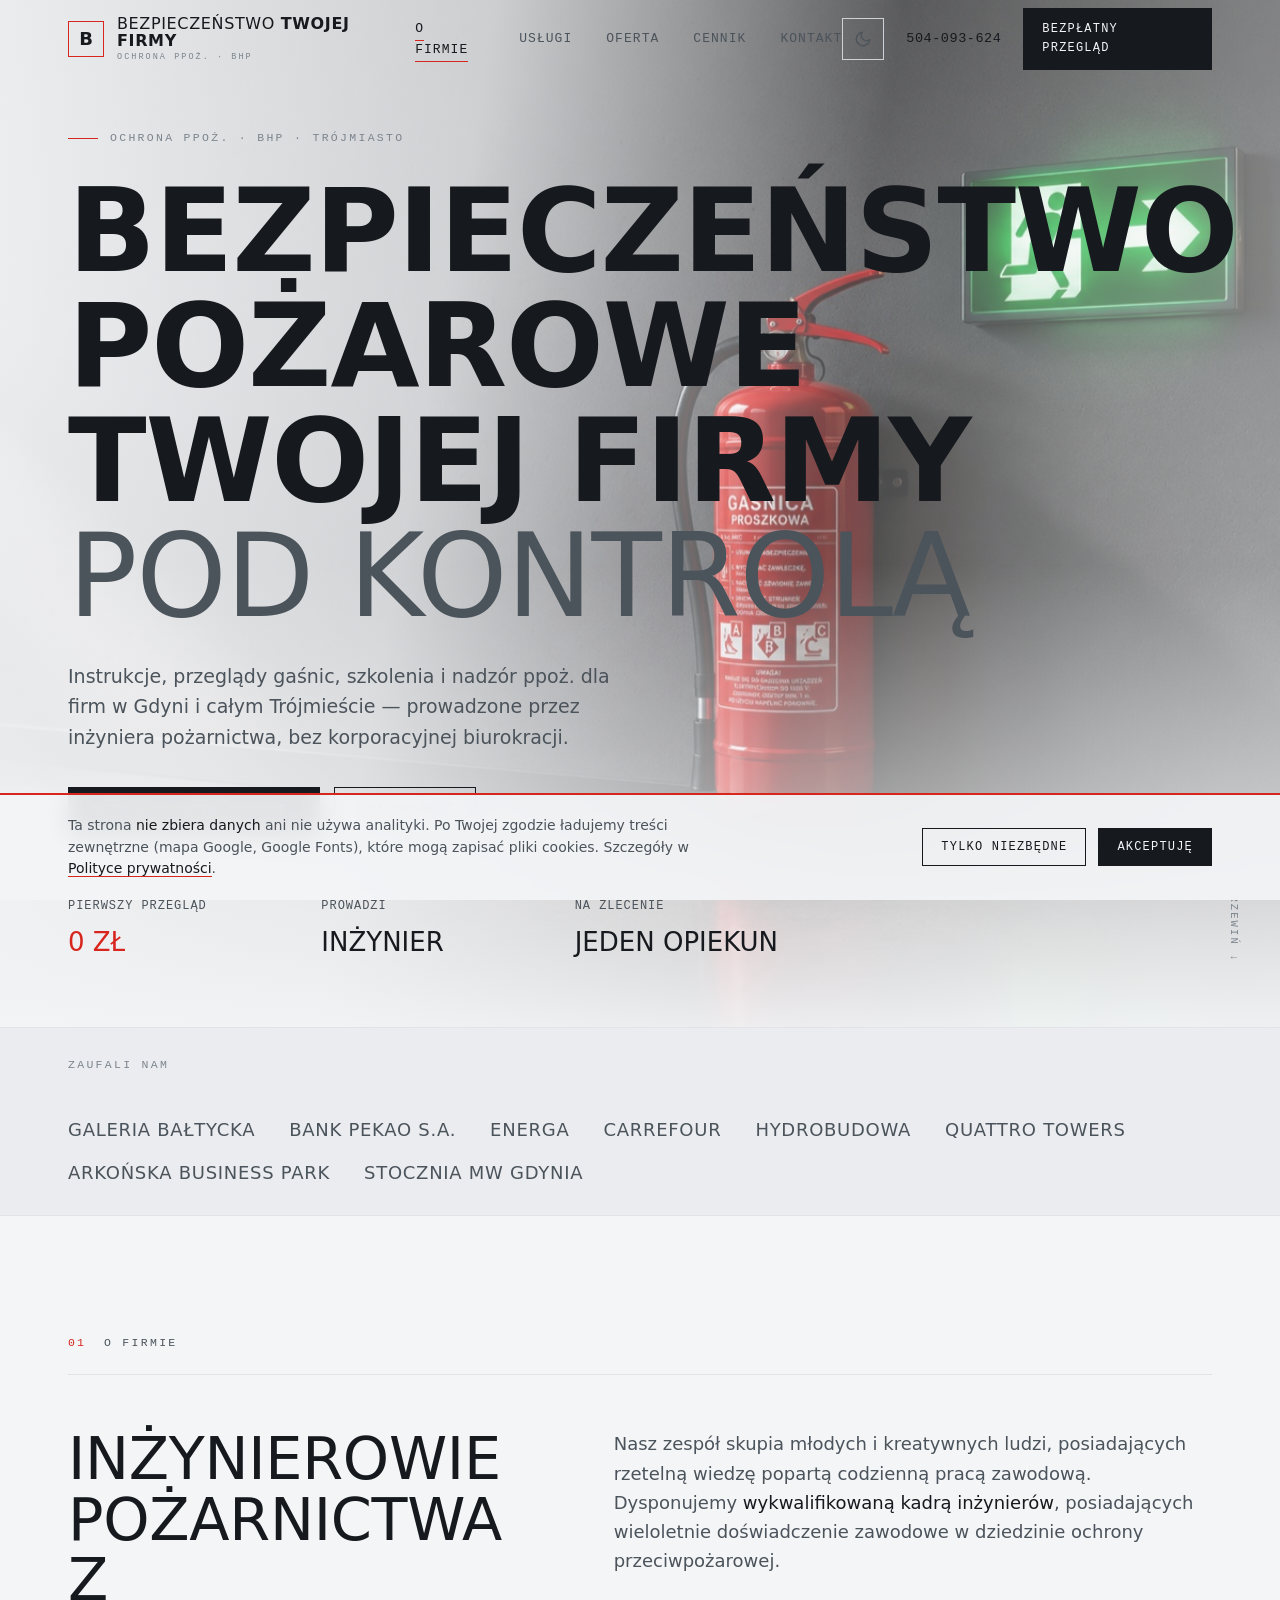
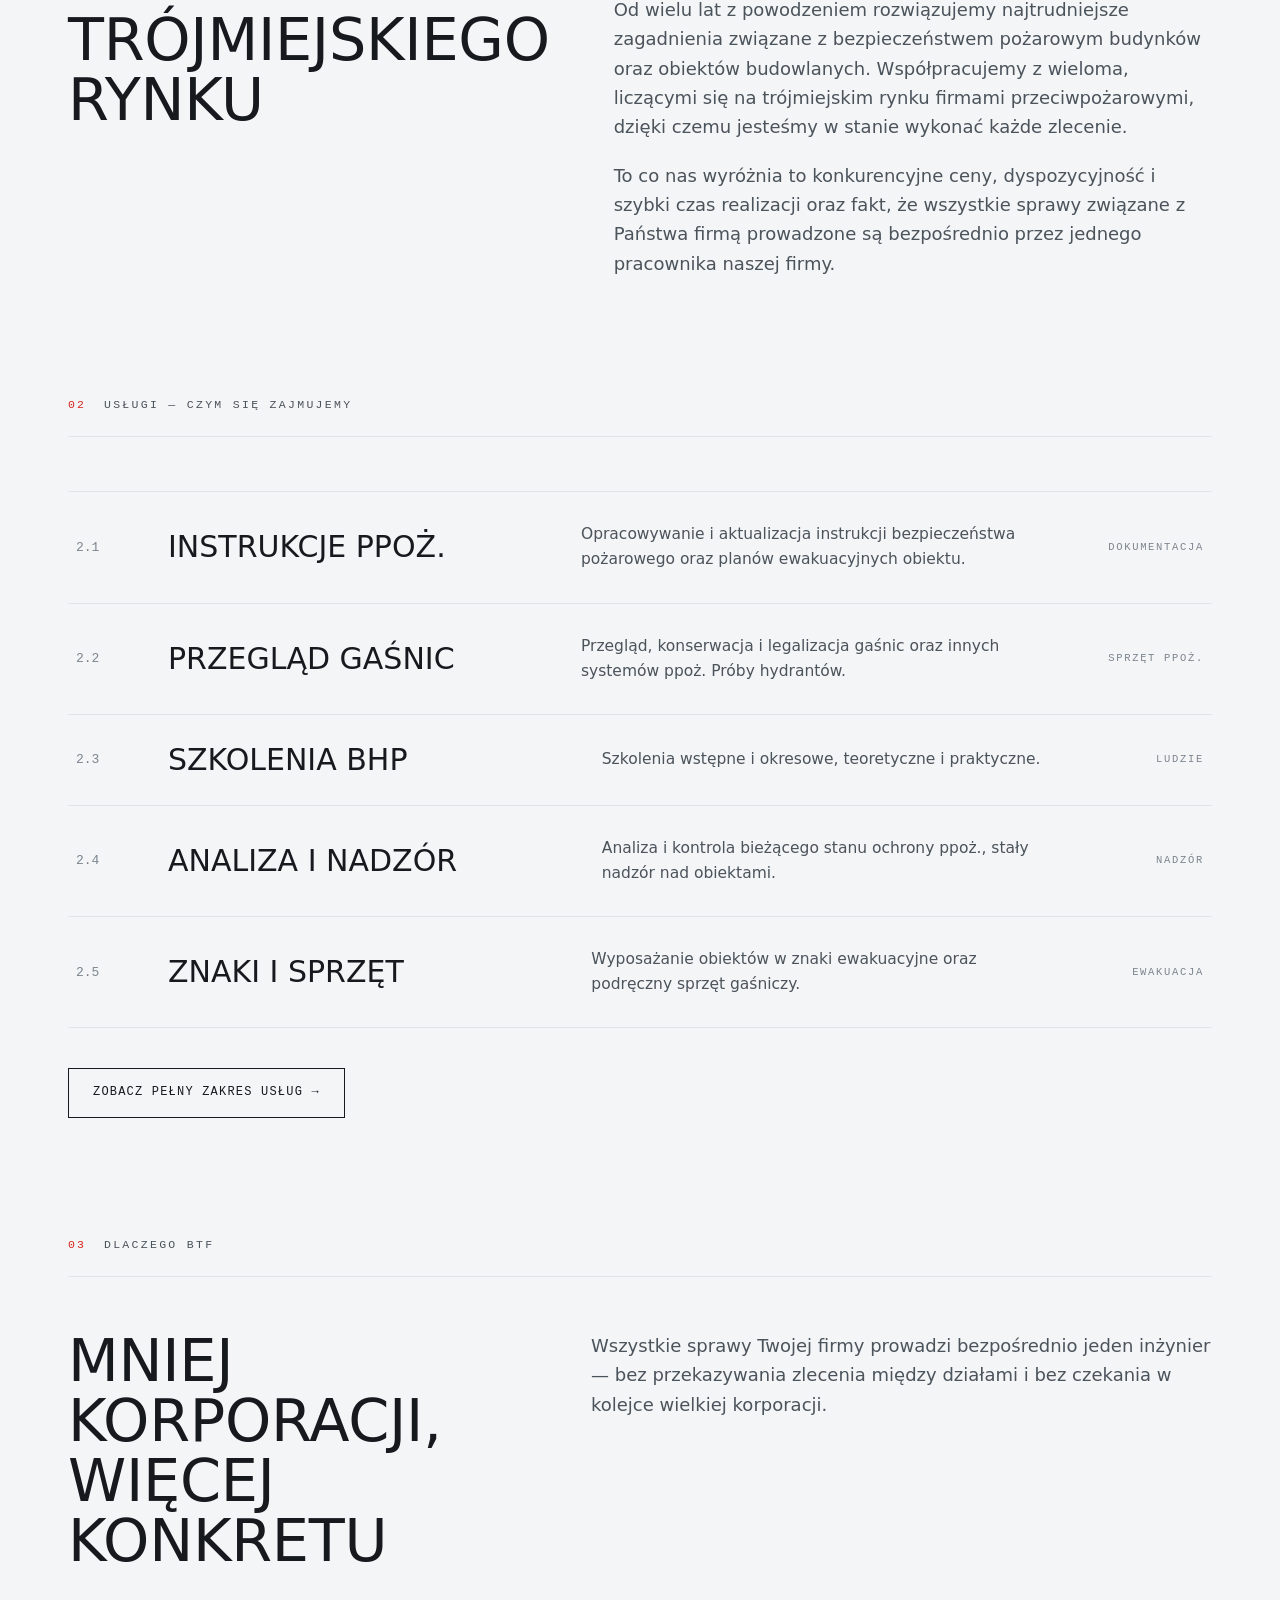
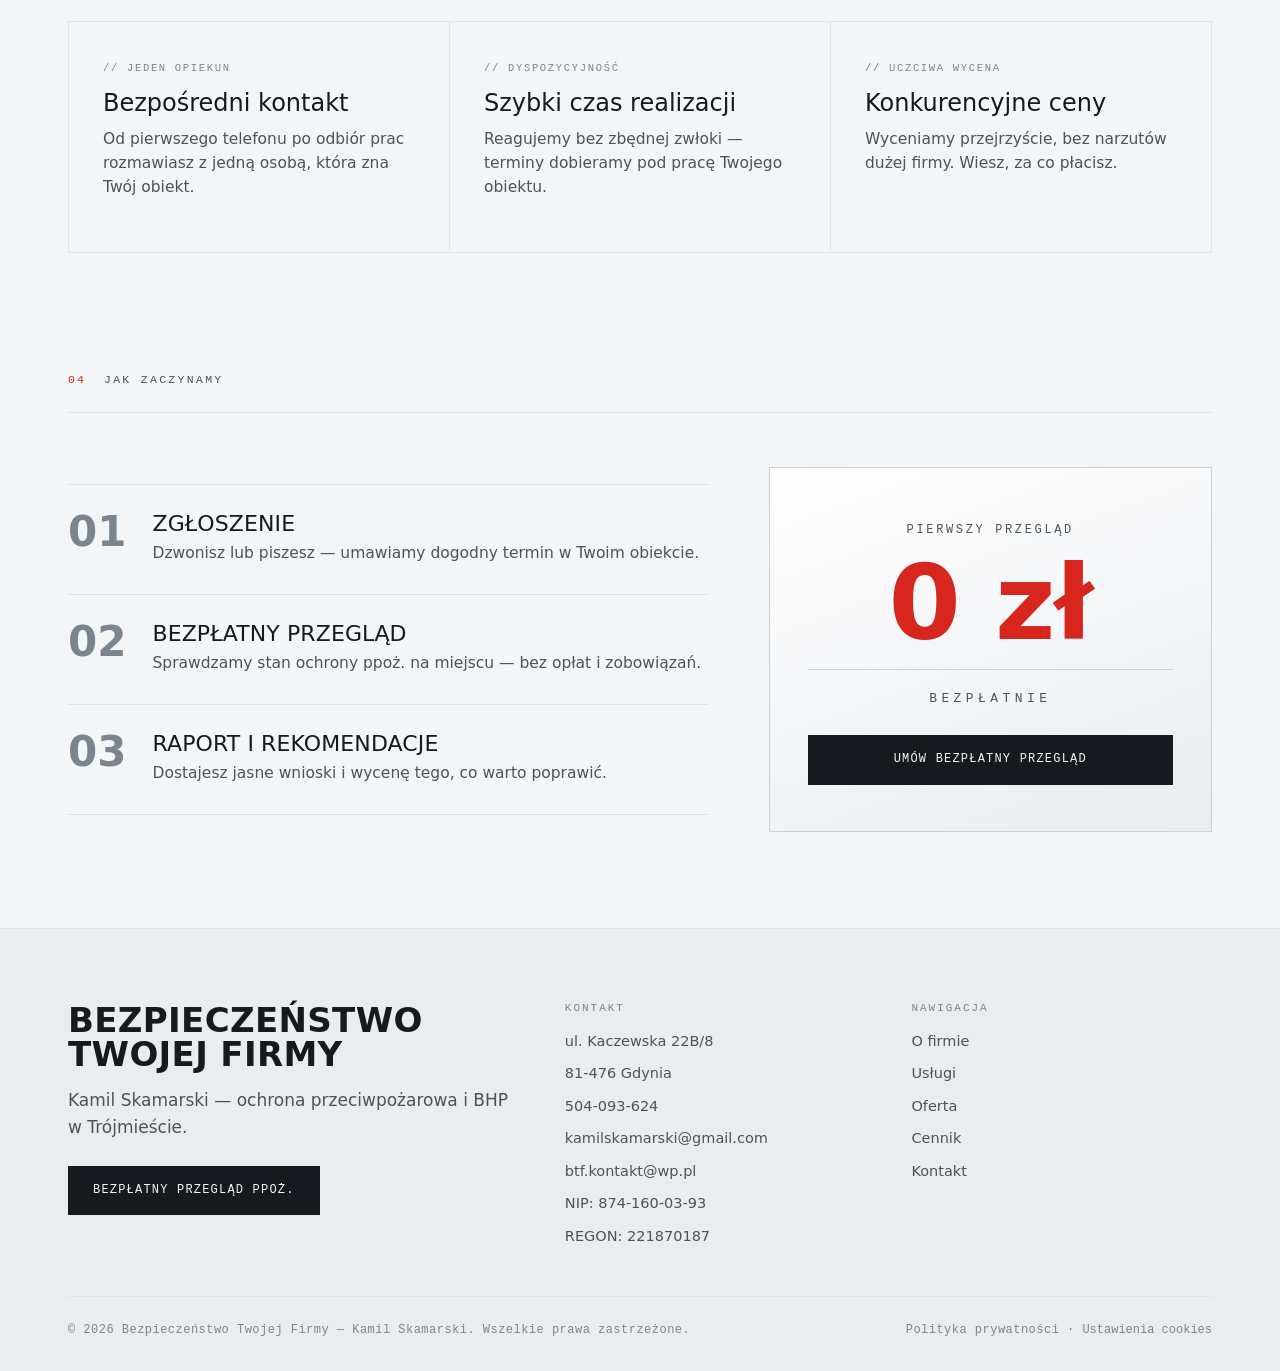
<file: index.html>
<!doctype html>
<html lang="pl" data-theme="light">
<head>
<meta charset="utf-8">
<meta name="viewport" content="width=device-width, initial-scale=1">
<title>BTF — Bezpieczeństwo Twojej Firmy | ochrona ppoż. i BHP, Trójmiasto</title>
<meta name="description" content="Bezpieczeństwo Twojej Firmy — Kamil Skamarski. Ochrona przeciwpożarowa i BHP w Gdyni i całym Trójmieście: instrukcje, przeglądy gaśnic, szkolenia. Pierwszy przegląd ppoż. bezpłatnie.">
<link rel="canonical" href="https://btf-gdynia.pl/">
<link rel="icon" href="assets/img/favicon.svg" type="image/svg+xml">
<meta property="og:title" content="BTF — Bezpieczeństwo Twojej Firmy">
<meta property="og:description" content="Ochrona przeciwpożarowa i BHP w Trójmieście. Pierwszy przegląd ppoż. bezpłatnie.">
<meta property="og:type" content="website">
<meta property="og:url" content="https://btf-gdynia.pl/">
<meta property="og:image" content="assets/img/og-default.jpg">
<script>(function(){try{var t=localStorage.getItem('btf-theme'),d=t?t==='dark':matchMedia('(prefers-color-scheme:dark)').matches;if(d)document.documentElement.removeAttribute('data-theme');else document.documentElement.dataset.theme='light';}catch(e){}}())</script>
<link rel="stylesheet" href="assets/css/carbon.css">
<script type="application/ld+json">
{
  "@context": "https://schema.org",
  "@type": "LocalBusiness",
  "name": "Bezpieczeństwo Twojej Firmy — Kamil Skamarski",
  "description": "Ochrona przeciwpożarowa (ppoż.) i BHP dla firm w Gdyni i Trójmieście.",
  "url": "https://btf-gdynia.pl/",
  "telephone": "+48504093624",
  "email": "kamilskamarski@gmail.com",
  "image": "https://btf-gdynia.pl/assets/img/og-default.jpg",
  "address": {
    "@type": "PostalAddress",
    "streetAddress": "ul. Kaczewska 22B/8",
    "postalCode": "81-476",
    "addressLocality": "Gdynia",
    "addressCountry": "PL"
  },
  "areaServed": "Trójmiasto",
  "vatID": "874-160-03-93"
}
</script>
<style>
  /* Home-only hero */
  .hero{position:relative;min-height:768px;display:flex;align-items:flex-end;overflow:hidden}
  .hero__bg{position:absolute;inset:0}
  .hero__bg img{width:100%;height:100%;object-fit:cover;object-position:60% center}
  .hero__bg::after{content:"";position:absolute;inset:0;background:var(--hero-grad)}
  .hero__bg::before{content:"";position:absolute;inset:0;z-index:1;background:var(--hero-fade)}
  .hero .wrap{position:relative;z-index:2;padding-bottom:64px;padding-top:120px;width:100%}
  .hero .ey{display:inline-flex;align-items:center;gap:12px;margin-bottom:26px}
  .hero .ey::before{content:"";width:30px;height:1px;background:var(--accent)}
  .hero__tags li:first-child span{color:var(--accent)}
  .hero h1{font-size:clamp(54px,9vw,128px);font-weight:600;letter-spacing:-.01em;max-width:13ch;margin-bottom:26px}
  .hero h1 span{display:block;font-weight:300;color:var(--bone-2)}
  .hero__lead{font-size:19px;color:var(--bone-2);max-width:46ch;margin-bottom:34px}
  .hero__cta{display:flex;gap:14px;flex-wrap:wrap;margin-bottom:42px}
  .hero__tags{list-style:none;display:flex;gap:0;border-top:1px solid var(--line-2);max-width:760px}
  .hero__tags li{flex:1;padding:18px 0 0;font-family:var(--mono);font-size:12px;text-transform:uppercase;letter-spacing:.08em;color:var(--bone-2)}
  .hero__tags li span{display:block;font-family:var(--disp);font-size:26px;color:var(--bone);letter-spacing:0;margin-top:4px}
  .scroll{position:absolute;right:38px;bottom:64px;z-index:2;font-family:var(--mono);font-size:10.5px;letter-spacing:.2em;color:var(--bone-3);writing-mode:vertical-rl;text-transform:uppercase}
  @media(max-width:560px){.hero h1{font-size:clamp(36px,10.5vw,52px)}.hero__tags{flex-direction:column;gap:0}.hero__tags li{border-bottom:1px solid var(--line);padding:14px 0}}
</style>
</head>
<body>
<a class="skip-link" href="#main">Przejdź do treści</a>
<header class="site" id="hd">
  <div class="wrap nav">
    <a class="brand" href="index.html" aria-label="Bezpieczeństwo Twojej Firmy — strona główna">
      <span class="mk">B</span>
      <span class="bn">Bezpieczeństwo <b>Twojej Firmy</b><small>Ochrona ppoż. · BHP</small></span>
    </a>
    <nav aria-label="Menu główne"><ul>
      <li><a href="index.html" aria-current="page">O firmie</a></li>
      <li><a href="uslugi.html">Usługi</a></li>
      <li><a href="oferta.html">Oferta</a></li>
      <li><a href="cennik.html">Cennik</a></li>
      <li><a href="kontakt.html">Kontakt</a></li>
    </ul></nav>
    <div class="nav-r">
      <a class="phone" href="tel:+48504093624">504-093-624</a>
      <a class="btn btn--sm" href="oferta.html#bezplatny-przeglad">Bezpłatny przegląd</a>
      <button class="navtoggle" aria-label="Menu" aria-expanded="false" aria-controls="mnav">
        <svg width="22" height="22" viewBox="0 0 22 22" fill="none" stroke="currentColor" stroke-width="2" stroke-linecap="round"><path d="M3 6h16M3 11h16M3 16h16"/></svg>
      </button>
    </div>
  </div>
</header>
<div class="mobile-nav" id="mnav">
  <ul>
    <li><a href="index.html" aria-current="page">O firmie</a></li>
    <li><a href="uslugi.html">Usługi</a></li>
    <li><a href="oferta.html">Oferta</a></li>
    <li><a href="cennik.html">Cennik</a></li>
    <li><a href="kontakt.html">Kontakt</a></li>
    <li><a class="btn" href="oferta.html#bezplatny-przeglad">Bezpłatny przegląd ppoż.</a></li>
  </ul>
</div>

<main id="main">
  <section class="hero">
    <div class="hero__bg"><img src="assets/img/opcja_C.jpg" alt="Gaśnica proszkowa zawieszona na ścianie obok podświetlonego znaku ewakuacyjnego"></div>
    <div class="wrap">
      <span class="mono ey">Ochrona ppoż. · BHP · Trójmiasto</span>
      <h1>Bezpieczeństwo pożarowe Twojej firmy <span>pod kontrolą</span></h1>
      <p class="hero__lead">Instrukcje, przeglądy gaśnic, szkolenia i nadzór ppoż. dla firm w Gdyni i całym Trójmieście — prowadzone przez inżyniera pożarnictwa, bez korporacyjnej biurokracji.</p>
      <div class="hero__cta">
        <a class="btn" href="oferta.html#bezplatny-przeglad">Bezpłatny przegląd ppoż.</a>
        <a class="btn btn--ghost" href="tel:+48504093624">504-093-624</a>
      </div>
      <ul class="hero__tags">
        <li>Pierwszy przegląd<span>0 zł</span></li>
        <li>Prowadzi<span>Inżynier</span></li>
        <li>Na zlecenie<span>Jeden opiekun</span></li>
      </ul>
    </div>
    <span class="scroll">Przewiń ↓</span>
  </section>

  <section class="logos">
    <div class="wrap">
      <span class="mono">Zaufali nam</span>
      <ul>
        <li>Galeria Bałtycka</li><li>Bank Pekao S.A.</li><li>Energa</li><li>Carrefour</li>
        <li>Hydrobudowa</li><li>Quattro Towers</li><li>Arkońska Business Park</li><li>Stocznia MW Gdynia</li>
      </ul>
    </div>
  </section>

  <section id="o-firmie"><div class="wrap pad">
    <div class="sec-head reveal"><span class="no">01</span><span class="ttl">O firmie</span></div>
    <div class="about reveal">
      <h2>Inżynierowie pożarnictwa z trójmiejskiego rynku</h2>
      <div class="body">
        <p>Nasz zespół skupia młodych i kreatywnych ludzi, posiadających rzetelną wiedzę popartą codzienną pracą zawodową. Dysponujemy <b>wykwalifikowaną kadrą inżynierów</b>, posiadających wieloletnie doświadczenie zawodowe w dziedzinie ochrony przeciwpożarowej.</p>
        <p>Od wielu lat z powodzeniem rozwiązujemy najtrudniejsze zagadnienia związane z bezpieczeństwem pożarowym budynków oraz obiektów budowlanych. Współpracujemy z wieloma, liczącymi się na trójmiejskim rynku firmami przeciwpożarowymi, dzięki czemu jesteśmy w stanie wykonać każde zlecenie.</p>
        <p>To co nas wyróżnia to konkurencyjne ceny, dyspozycyjność i szybki czas realizacji oraz fakt, że wszystkie sprawy związane z Państwa firmą prowadzone są bezpośrednio przez jednego pracownika naszej firmy.</p>
      </div>
    </div>
  </div></section>

  <section id="uslugi"><div class="wrap pad" style="padding-top:0">
    <div class="sec-head reveal"><span class="no">02</span><span class="ttl">Usługi — czym się zajmujemy</span></div>
    <div class="rows reveal">
      <div class="row"><span class="rn">2.1</span><h3>Instrukcje ppoż.</h3><p class="desc">Opracowywanie i aktualizacja instrukcji bezpieczeństwa pożarowego oraz planów ewakuacyjnych obiektu.</p><span class="tag">Dokumentacja</span></div>
      <div class="row"><span class="rn">2.2</span><h3>Przegląd gaśnic</h3><p class="desc">Przegląd, konserwacja i legalizacja gaśnic oraz innych systemów ppoż. Próby hydrantów.</p><span class="tag">Sprzęt ppoż.</span></div>
      <div class="row"><span class="rn">2.3</span><h3>Szkolenia BHP</h3><p class="desc">Szkolenia wstępne i okresowe, teoretyczne i praktyczne.</p><span class="tag">Ludzie</span></div>
      <div class="row"><span class="rn">2.4</span><h3>Analiza i nadzór</h3><p class="desc">Analiza i kontrola bieżącego stanu ochrony ppoż., stały nadzór nad obiektami.</p><span class="tag">Nadzór</span></div>
      <div class="row"><span class="rn">2.5</span><h3>Znaki i sprzęt</h3><p class="desc">Wyposażanie obiektów w znaki ewakuacyjne oraz podręczny sprzęt gaśniczy.</p><span class="tag">Ewakuacja</span></div>
    </div>
    <div style="margin-top:40px" class="reveal"><a class="btn btn--ghost" href="uslugi.html">Zobacz pełny zakres usług →</a></div>
  </div></section>

  <section id="dlaczego"><div class="wrap pad" style="padding-top:0">
    <div class="sec-head reveal"><span class="no">03</span><span class="ttl">Dlaczego BTF</span></div>
    <div class="about reveal" style="margin-bottom:50px">
      <h2>Mniej korporacji,<br>więcej konkretu</h2>
      <div class="body"><p>Wszystkie sprawy Twojej firmy prowadzi bezpośrednio jeden inżynier — bez przekazywania zlecenia między działami i bez czekania w kolejce wielkiej korporacji.</p></div>
    </div>
    <div class="cards reveal">
      <article class="sp2"><span class="tag">// jeden opiekun</span><h3>Bezpośredni kontakt</h3><p>Od pierwszego telefonu po odbiór prac rozmawiasz z jedną osobą, która zna Twój obiekt.</p></article>
      <article class="sp2"><span class="tag">// dyspozycyjność</span><h3>Szybki czas realizacji</h3><p>Reagujemy bez zbędnej zwłoki — terminy dobieramy pod pracę Twojego obiektu.</p></article>
      <article class="sp2"><span class="tag">// uczciwa wycena</span><h3>Konkurencyjne ceny</h3><p>Wyceniamy przejrzyście, bez narzutów dużej firmy. Wiesz, za co płacisz.</p></article>
    </div>
  </div></section>

  <section id="przeglad"><div class="wrap pad" style="padding-top:0">
    <div class="sec-head reveal"><span class="no">04</span><span class="ttl">Jak zaczynamy</span></div>
    <div class="proc reveal">
      <div class="steps">
        <div class="st"><span class="n"></span><div><h3>Zgłoszenie</h3><p>Dzwonisz lub piszesz — umawiamy dogodny termin w Twoim obiekcie.</p></div></div>
        <div class="st"><span class="n"></span><div><h3>Bezpłatny przegląd</h3><p>Sprawdzamy stan ochrony ppoż. na miejscu — bez opłat i zobowiązań.</p></div></div>
        <div class="st"><span class="n"></span><div><h3>Raport i rekomendacje</h3><p>Dostajesz jasne wnioski i wycenę tego, co warto poprawić.</p></div></div>
      </div>
      <div class="seal">
        <span class="lab">Pierwszy przegląd</span>
        <div class="big">0 zł</div>
        <div class="free">Bezpłatnie</div>
        <a class="btn" href="kontakt.html">Umów bezpłatny przegląd</a>
      </div>
    </div>
  </div></section>
</main>

<footer class="site">
  <div class="wrap">
    <div class="fgrid">
      <div>
        <h2>Bezpieczeństwo<br>Twojej Firmy</h2>
        <p class="tag">Kamil Skamarski — ochrona przeciwpożarowa i BHP w Trójmieście.</p>
        <a class="btn" href="oferta.html#bezplatny-przeglad">Bezpłatny przegląd ppoż.</a>
      </div>
      <div>
        <h3>Kontakt</h3>
        <ul>
          <li>ul. Kaczewska 22B/8</li><li>81-476 Gdynia</li>
          <li><a href="tel:+48504093624">504-093-624</a></li>
          <li><a href="mailto:kamilskamarski@gmail.com">kamilskamarski@gmail.com</a></li>
          <li><a href="mailto:btf.kontakt@wp.pl">btf.kontakt@wp.pl</a></li>
          <li>NIP: 874-160-03-93</li><li>REGON: 221870187</li>
        </ul>
      </div>
      <div>
        <h3>Nawigacja</h3>
        <ul>
          <li><a href="index.html">O firmie</a></li><li><a href="uslugi.html">Usługi</a></li>
          <li><a href="oferta.html">Oferta</a></li><li><a href="cennik.html">Cennik</a></li><li><a href="kontakt.html">Kontakt</a></li>
        </ul>
      </div>
    </div>
    <p class="fmeta"><span>© 2026 Bezpieczeństwo Twojej Firmy — Kamil Skamarski. Wszelkie prawa zastrzeżone.</span><span><a href="polityka-prywatnosci.html">Polityka prywatności</a> · <button type="button" data-cookie-settings>Ustawienia cookies</button></span></p>
  </div>
</footer>
<script src="assets/js/carbon-nav.js" defer></script>
<script src="assets/js/consent.js" defer></script>
</body>
</html>
</file>
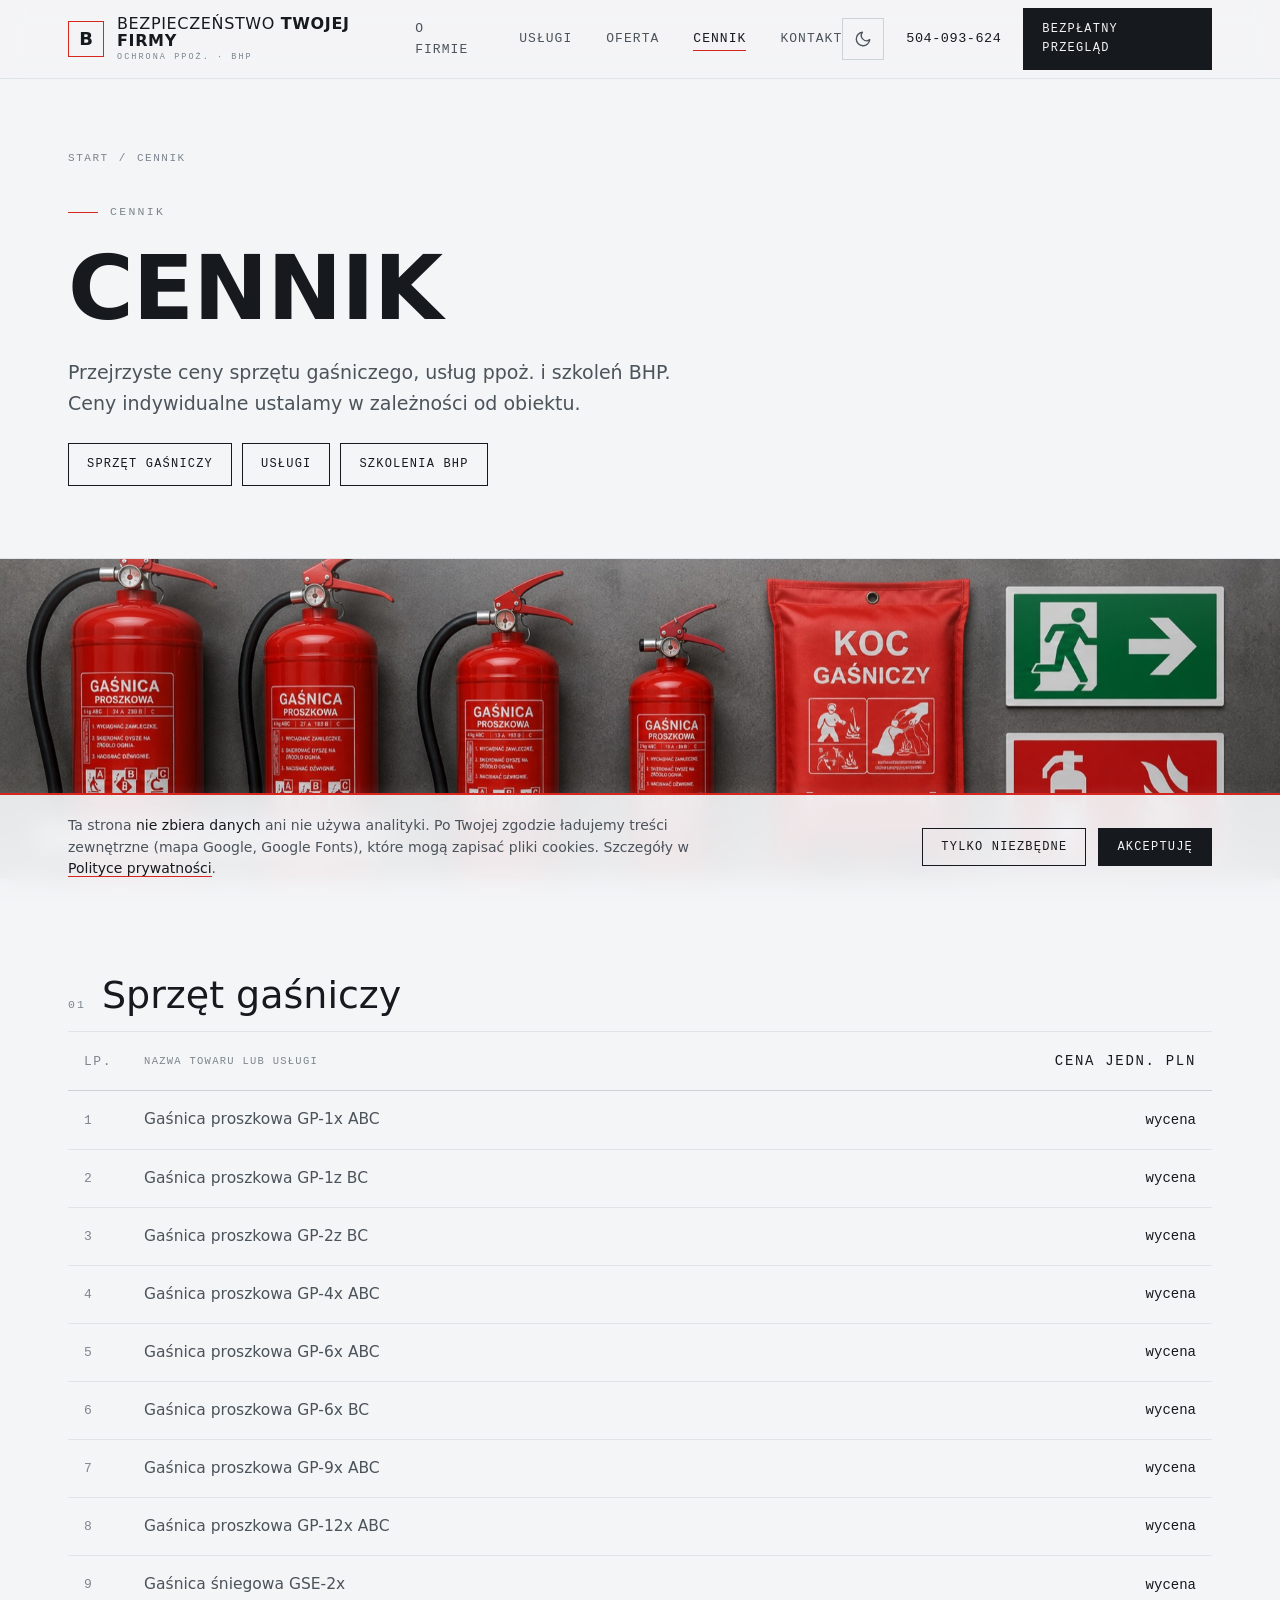
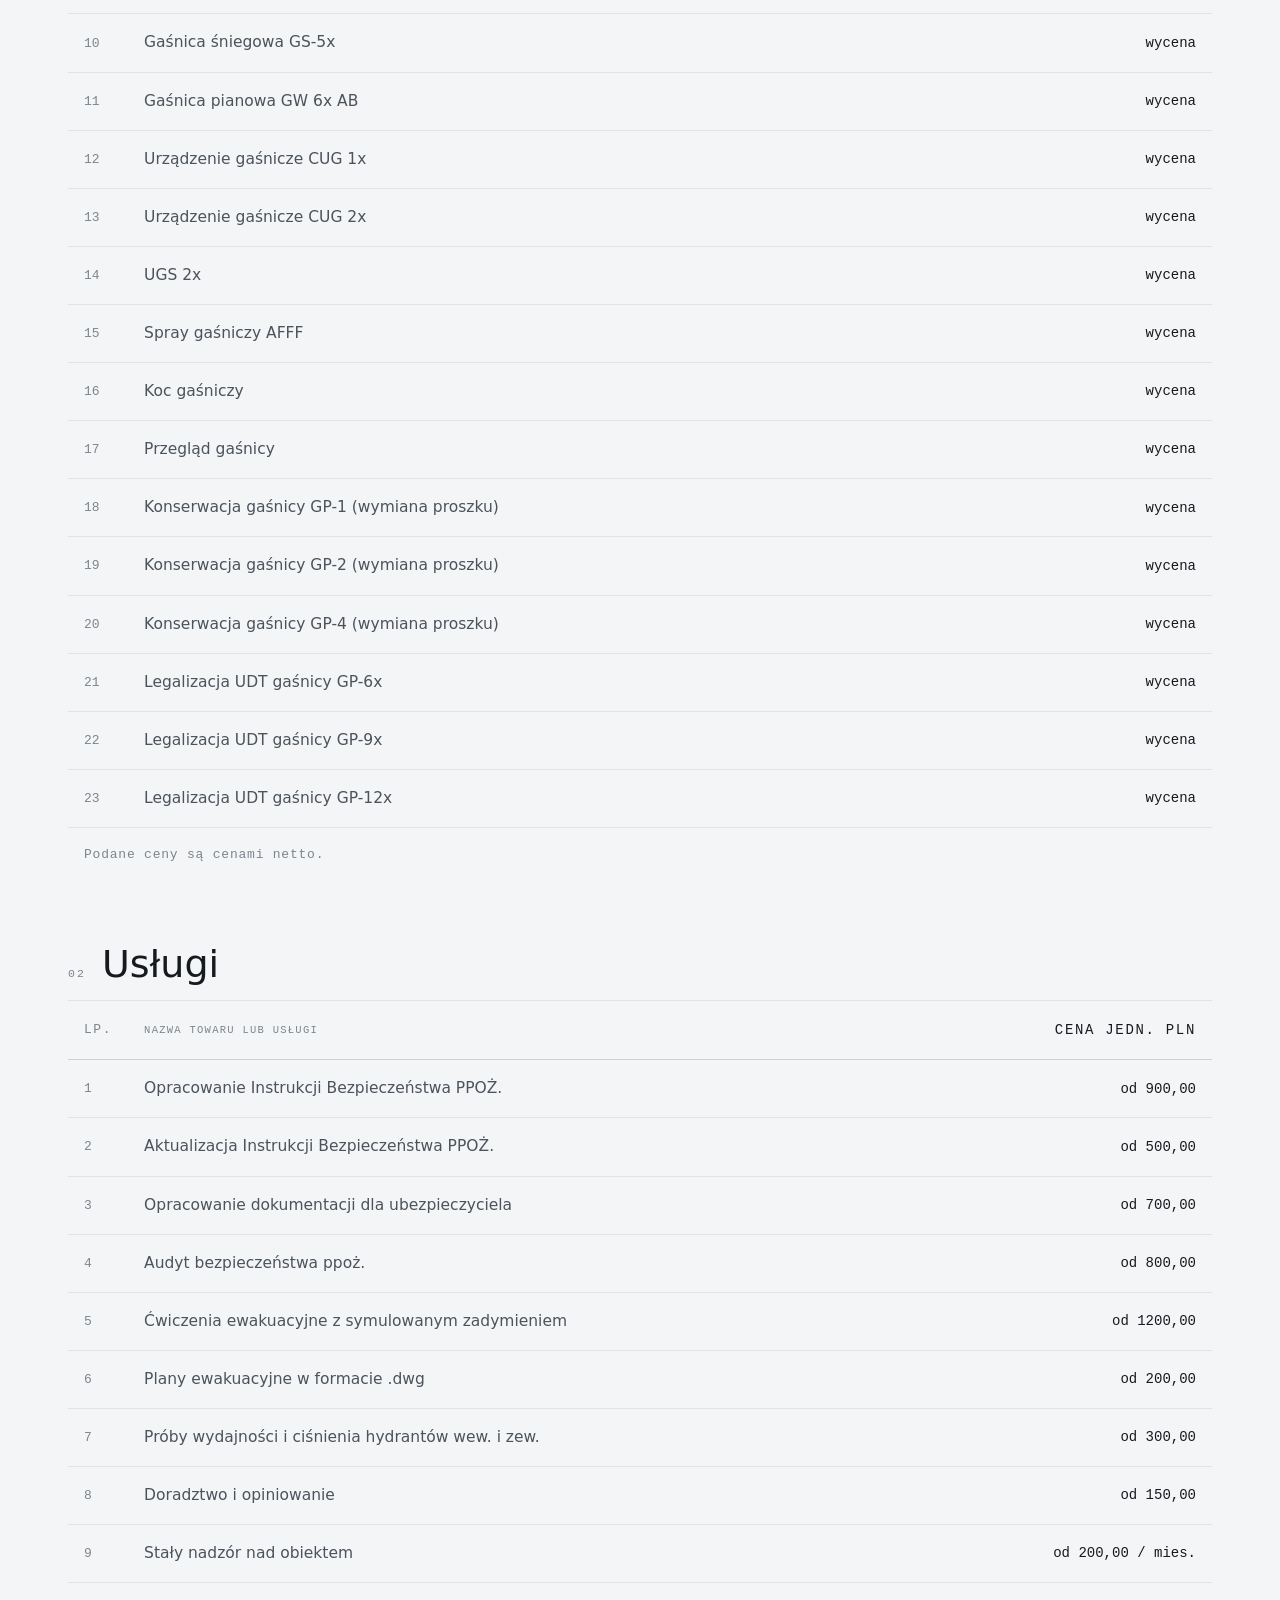
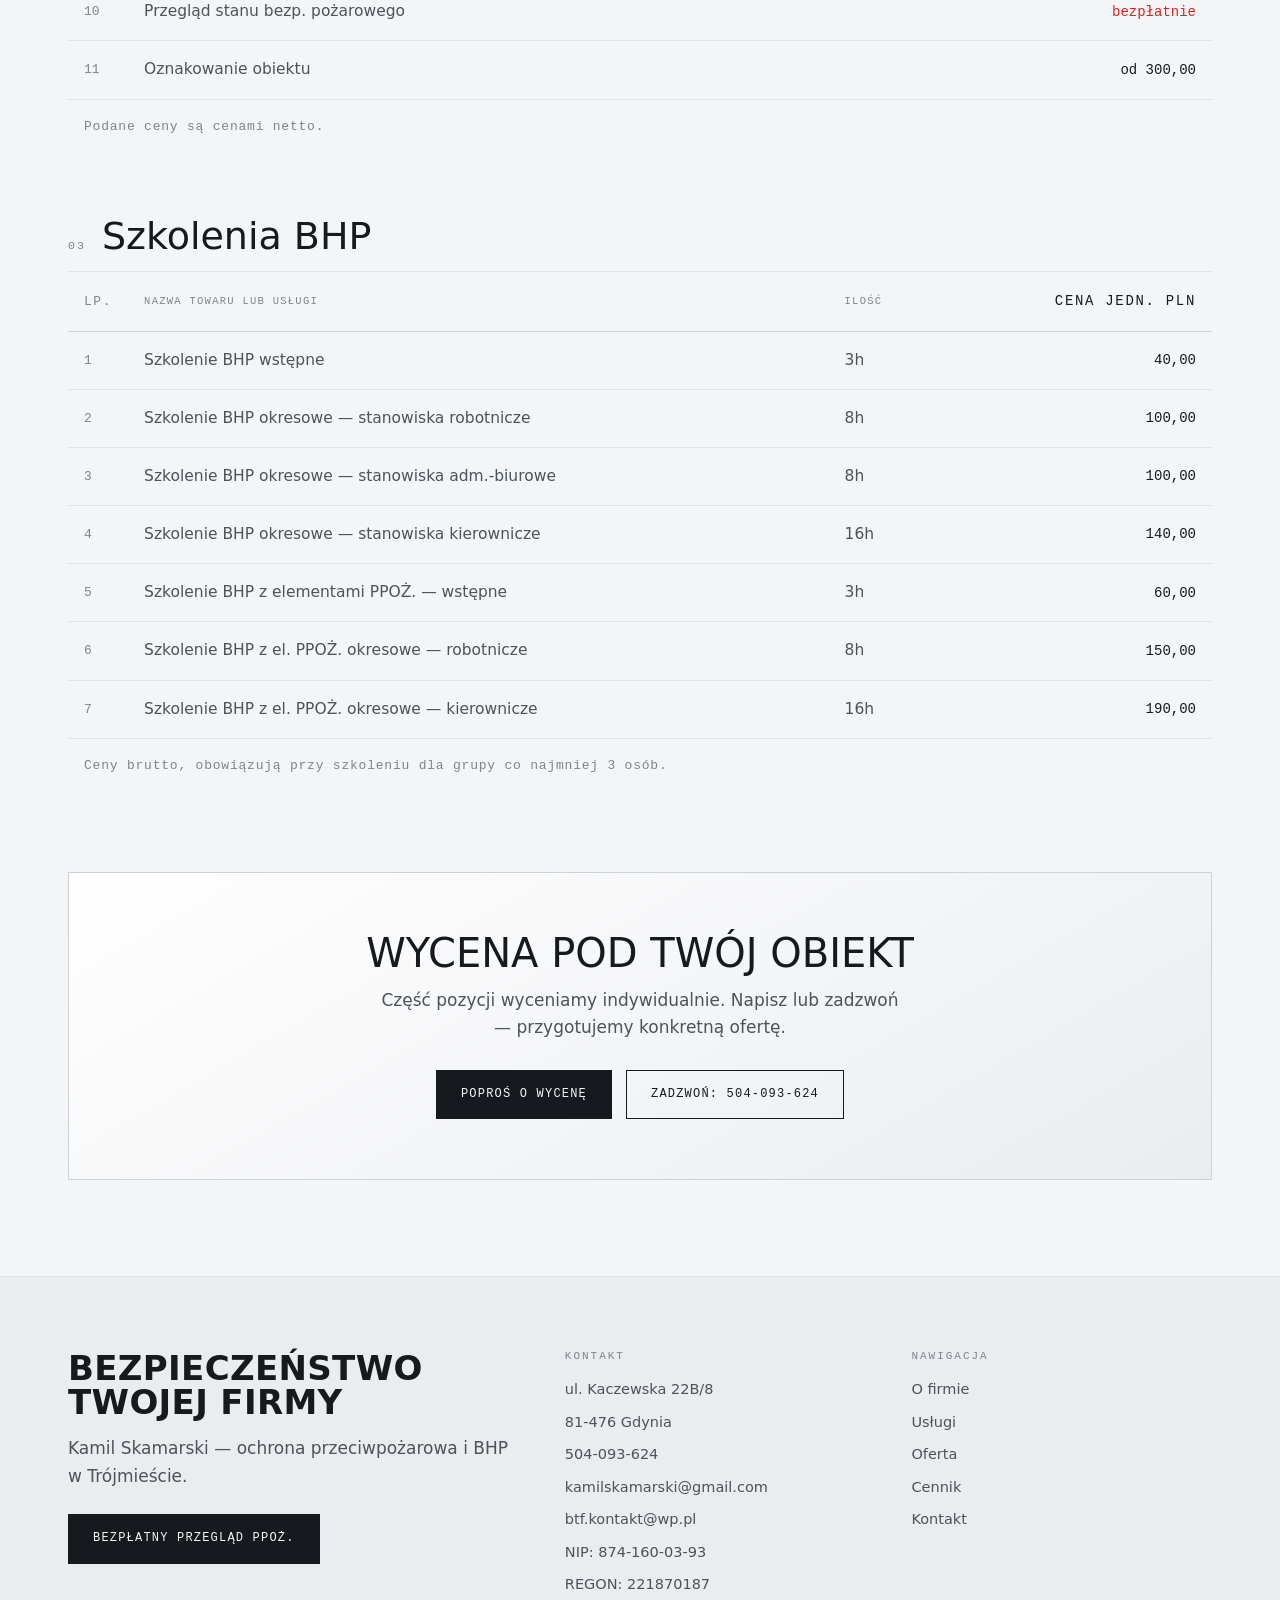
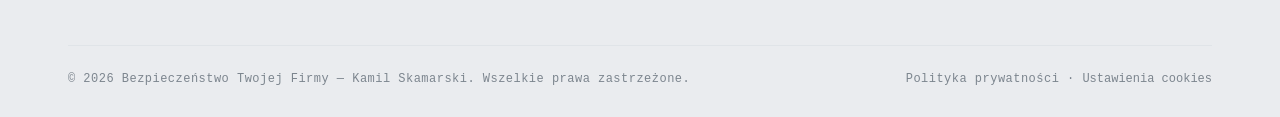
<file: cennik.html>
<!doctype html>
<html lang="pl" data-theme="light">
<head>
<meta charset="utf-8">
<meta name="viewport" content="width=device-width, initial-scale=1">
<title>Cennik usług ppoż. i BHP — BTF Bezpieczeństwo Twojej Firmy</title>
<meta name="description" content="Cennik BTF: sprzęt gaśniczy, usługi ochrony przeciwpożarowej oraz szkolenia BHP wraz z cenami. Przejrzysty cennik dla firm z Gdyni i Trójmiasta.">
<link rel="canonical" href="https://btf-gdynia.pl/cennik.html">
<link rel="icon" href="assets/img/favicon.svg" type="image/svg+xml">
<meta property="og:title" content="Cennik usług ppoż. i BHP — BTF">
<meta property="og:description" content="Sprzęt gaśniczy, usługi ppoż. i szkolenia BHP wraz z cenami.">
<meta property="og:type" content="website">
<meta property="og:url" content="https://btf-gdynia.pl/cennik.html">
<meta property="og:image" content="assets/img/og-default.jpg">
<script>(function(){try{var t=localStorage.getItem('btf-theme'),d=t?t==='dark':matchMedia('(prefers-color-scheme:dark)').matches;if(d)document.documentElement.removeAttribute('data-theme');else document.documentElement.dataset.theme='light';}catch(e){}}())</script>
<link rel="stylesheet" href="assets/css/carbon.css">
</head>
<body>
<a class="skip-link" href="#main">Przejdź do treści</a>
<header class="site always" id="hd">
  <div class="wrap nav">
    <a class="brand" href="index.html" aria-label="Bezpieczeństwo Twojej Firmy — strona główna">
      <span class="mk">B</span>
      <span class="bn">Bezpieczeństwo <b>Twojej Firmy</b><small>Ochrona ppoż. · BHP</small></span>
    </a>
    <nav aria-label="Menu główne"><ul>
      <li><a href="index.html">O firmie</a></li>
      <li><a href="uslugi.html">Usługi</a></li>
      <li><a href="oferta.html">Oferta</a></li>
      <li><a href="cennik.html" aria-current="page">Cennik</a></li>
      <li><a href="kontakt.html">Kontakt</a></li>
    </ul></nav>
    <div class="nav-r">
      <a class="phone" href="tel:+48504093624">504-093-624</a>
      <a class="btn btn--sm" href="oferta.html#bezplatny-przeglad">Bezpłatny przegląd</a>
      <button class="navtoggle" aria-label="Menu" aria-expanded="false" aria-controls="mnav">
        <svg width="22" height="22" viewBox="0 0 22 22" fill="none" stroke="currentColor" stroke-width="2" stroke-linecap="round"><path d="M3 6h16M3 11h16M3 16h16"/></svg>
      </button>
    </div>
  </div>
</header>
<div class="mobile-nav" id="mnav">
  <ul>
    <li><a href="index.html">O firmie</a></li>
    <li><a href="uslugi.html">Usługi</a></li>
    <li><a href="oferta.html">Oferta</a></li>
    <li><a href="cennik.html" aria-current="page">Cennik</a></li>
    <li><a href="kontakt.html">Kontakt</a></li>
    <li><a class="btn" href="oferta.html#bezplatny-przeglad">Bezpłatny przegląd ppoż.</a></li>
  </ul>
</div>

<main id="main">
  <section class="phero">
    <div class="wrap">
      <nav class="crumb" aria-label="Ścieżka"><a href="index.html">Start</a><span>/</span><span>Cennik</span></nav>
      <span class="mono ey">Cennik</span>
      <h1>Cennik</h1>
      <p class="lead">Przejrzyste ceny sprzętu gaśniczego, usług ppoż. i szkoleń BHP. Ceny indywidualne ustalamy w zależności od obiektu.</p>
      <div class="pad-b" style="display:flex;gap:10px;flex-wrap:wrap;margin-top:24px">
        <a class="btn btn--ghost btn--sm" href="#cennik-sprzet">Sprzęt gaśniczy</a>
        <a class="btn btn--ghost btn--sm" href="#cennik-uslugi">Usługi</a>
        <a class="btn btn--ghost btn--sm" href="#cennik-szkolenia">Szkolenia BHP</a>
      </div>
    </div>
  </section>

  <figure class="banner slim">
    <img src="assets/img/cennik.jpg" alt="Gaśnice proszkowe różnych pojemności, koc gaśniczy oraz znaki ewakuacyjne i ppoż.">
    <figcaption>Sprzęt gaśniczy i znaki — dobór do obiektu</figcaption>
  </figure>

  <section><div class="wrap pad">
    <div class="price-block reveal" id="cennik-sprzet" style="margin-top:0">
      <div class="ph"><span class="pn">01</span><h2>Sprzęt gaśniczy</h2></div>
      <table class="ptable">
        <thead><tr><th>Lp.</th><th>Nazwa towaru lub usługi</th><th class="col-price">Cena jedn. PLN</th></tr></thead>
        <tbody>
          <tr><td>1</td><td data-label="Nazwa">Gaśnica proszkowa GP-1x ABC</td><td class="col-price" data-label="Cena">wycena</td></tr>
          <tr><td>2</td><td data-label="Nazwa">Gaśnica proszkowa GP-1z BC</td><td class="col-price" data-label="Cena">wycena</td></tr>
          <tr><td>3</td><td data-label="Nazwa">Gaśnica proszkowa GP-2z BC</td><td class="col-price" data-label="Cena">wycena</td></tr>
          <tr><td>4</td><td data-label="Nazwa">Gaśnica proszkowa GP-4x ABC</td><td class="col-price" data-label="Cena">wycena</td></tr>
          <tr><td>5</td><td data-label="Nazwa">Gaśnica proszkowa GP-6x ABC</td><td class="col-price" data-label="Cena">wycena</td></tr>
          <tr><td>6</td><td data-label="Nazwa">Gaśnica proszkowa GP-6x BC</td><td class="col-price" data-label="Cena">wycena</td></tr>
          <tr><td>7</td><td data-label="Nazwa">Gaśnica proszkowa GP-9x ABC</td><td class="col-price" data-label="Cena">wycena</td></tr>
          <tr><td>8</td><td data-label="Nazwa">Gaśnica proszkowa GP-12x ABC</td><td class="col-price" data-label="Cena">wycena</td></tr>
          <tr><td>9</td><td data-label="Nazwa">Gaśnica śniegowa GSE-2x</td><td class="col-price" data-label="Cena">wycena</td></tr>
          <tr><td>10</td><td data-label="Nazwa">Gaśnica śniegowa GS-5x</td><td class="col-price" data-label="Cena">wycena</td></tr>
          <tr><td>11</td><td data-label="Nazwa">Gaśnica pianowa GW 6x AB</td><td class="col-price" data-label="Cena">wycena</td></tr>
          <tr><td>12</td><td data-label="Nazwa">Urządzenie gaśnicze CUG 1x</td><td class="col-price" data-label="Cena">wycena</td></tr>
          <tr><td>13</td><td data-label="Nazwa">Urządzenie gaśnicze CUG 2x</td><td class="col-price" data-label="Cena">wycena</td></tr>
          <tr><td>14</td><td data-label="Nazwa">UGS 2x</td><td class="col-price" data-label="Cena">wycena</td></tr>
          <tr><td>15</td><td data-label="Nazwa">Spray gaśniczy AFFF</td><td class="col-price" data-label="Cena">wycena</td></tr>
          <tr><td>16</td><td data-label="Nazwa">Koc gaśniczy</td><td class="col-price" data-label="Cena">wycena</td></tr>
          <tr><td>17</td><td data-label="Nazwa">Przegląd gaśnicy</td><td class="col-price" data-label="Cena">wycena</td></tr>
          <tr><td>18</td><td data-label="Nazwa">Konserwacja gaśnicy GP-1 (wymiana proszku)</td><td class="col-price" data-label="Cena">wycena</td></tr>
          <tr><td>19</td><td data-label="Nazwa">Konserwacja gaśnicy GP-2 (wymiana proszku)</td><td class="col-price" data-label="Cena">wycena</td></tr>
          <tr><td>20</td><td data-label="Nazwa">Konserwacja gaśnicy GP-4 (wymiana proszku)</td><td class="col-price" data-label="Cena">wycena</td></tr>
          <tr><td>21</td><td data-label="Nazwa">Legalizacja UDT gaśnicy GP-6x</td><td class="col-price" data-label="Cena">wycena</td></tr>
          <tr><td>22</td><td data-label="Nazwa">Legalizacja UDT gaśnicy GP-9x</td><td class="col-price" data-label="Cena">wycena</td></tr>
          <tr><td>23</td><td data-label="Nazwa">Legalizacja UDT gaśnicy GP-12x</td><td class="col-price" data-label="Cena">wycena</td></tr>
        </tbody>
        <tfoot><tr><td colspan="3">Podane ceny są cenami netto.</td></tr></tfoot>
      </table>
    </div>

    <div class="price-block reveal" id="cennik-uslugi">
      <div class="ph"><span class="pn">02</span><h2>Usługi</h2></div>
      <table class="ptable">
        <thead><tr><th>Lp.</th><th>Nazwa towaru lub usługi</th><th class="col-price">Cena jedn. PLN</th></tr></thead>
        <tbody>
          <tr><td>1</td><td data-label="Nazwa">Opracowanie Instrukcji Bezpieczeństwa PPOŻ.</td><td class="col-price" data-label="Cena">od 900,00</td></tr>
          <tr><td>2</td><td data-label="Nazwa">Aktualizacja Instrukcji Bezpieczeństwa PPOŻ.</td><td class="col-price" data-label="Cena">od 500,00</td></tr>
          <tr><td>3</td><td data-label="Nazwa">Opracowanie dokumentacji dla ubezpieczyciela</td><td class="col-price" data-label="Cena">od 700,00</td></tr>
          <tr><td>4</td><td data-label="Nazwa">Audyt bezpieczeństwa ppoż.</td><td class="col-price" data-label="Cena">od 800,00</td></tr>
          <tr><td>5</td><td data-label="Nazwa">Ćwiczenia ewakuacyjne z symulowanym zadymieniem</td><td class="col-price" data-label="Cena">od 1200,00</td></tr>
          <tr><td>6</td><td data-label="Nazwa">Plany ewakuacyjne w formacie .dwg</td><td class="col-price" data-label="Cena">od 200,00</td></tr>
          <tr><td>7</td><td data-label="Nazwa">Próby wydajności i ciśnienia hydrantów wew. i zew.</td><td class="col-price" data-label="Cena">od 300,00</td></tr>
          <tr><td>8</td><td data-label="Nazwa">Doradztwo i opiniowanie</td><td class="col-price" data-label="Cena">od 150,00</td></tr>
          <tr><td>9</td><td data-label="Nazwa">Stały nadzór nad obiektem</td><td class="col-price" data-label="Cena">od 200,00 / mies.</td></tr>
          <tr><td>10</td><td data-label="Nazwa">Przegląd stanu bezp. pożarowego</td><td class="col-price free-cell" data-label="Cena">bezpłatnie</td></tr>
          <tr><td>11</td><td data-label="Nazwa">Oznakowanie obiektu</td><td class="col-price" data-label="Cena">od 300,00</td></tr>
        </tbody>
        <tfoot><tr><td colspan="3">Podane ceny są cenami netto.</td></tr></tfoot>
      </table>
    </div>

    <div class="price-block reveal" id="cennik-szkolenia">
      <div class="ph"><span class="pn">03</span><h2>Szkolenia BHP</h2></div>
      <table class="ptable">
        <thead><tr><th>Lp.</th><th>Nazwa towaru lub usługi</th><th>Ilość</th><th class="col-price">Cena jedn. PLN</th></tr></thead>
        <tbody>
          <tr><td>1</td><td data-label="Nazwa">Szkolenie BHP wstępne</td><td data-label="Ilość">3h</td><td class="col-price" data-label="Cena">40,00</td></tr>
          <tr><td>2</td><td data-label="Nazwa">Szkolenie BHP okresowe — stanowiska robotnicze</td><td data-label="Ilość">8h</td><td class="col-price" data-label="Cena">100,00</td></tr>
          <tr><td>3</td><td data-label="Nazwa">Szkolenie BHP okresowe — stanowiska adm.-biurowe</td><td data-label="Ilość">8h</td><td class="col-price" data-label="Cena">100,00</td></tr>
          <tr><td>4</td><td data-label="Nazwa">Szkolenie BHP okresowe — stanowiska kierownicze</td><td data-label="Ilość">16h</td><td class="col-price" data-label="Cena">140,00</td></tr>
          <tr><td>5</td><td data-label="Nazwa">Szkolenie BHP z elementami PPOŻ. — wstępne</td><td data-label="Ilość">3h</td><td class="col-price" data-label="Cena">60,00</td></tr>
          <tr><td>6</td><td data-label="Nazwa">Szkolenie BHP z el. PPOŻ. okresowe — robotnicze</td><td data-label="Ilość">8h</td><td class="col-price" data-label="Cena">150,00</td></tr>
          <tr><td>7</td><td data-label="Nazwa">Szkolenie BHP z el. PPOŻ. okresowe — kierownicze</td><td data-label="Ilość">16h</td><td class="col-price" data-label="Cena">190,00</td></tr>
        </tbody>
        <tfoot><tr><td colspan="4">Ceny brutto, obowiązują przy szkoleniu dla grupy co najmniej 3 osób.</td></tr></tfoot>
      </table>
    </div>

    <div class="ctaband reveal" style="margin-top:80px">
      <h2>Wycena pod Twój obiekt</h2>
      <p>Część pozycji wyceniamy indywidualnie. Napisz lub zadzwoń — przygotujemy konkretną ofertę.</p>
      <div class="ctarow"><a class="btn" href="kontakt.html">Poproś o wycenę</a><a class="btn btn--ghost" href="tel:+48504093624">Zadzwoń: 504-093-624</a></div>
    </div>
  </div></section>
</main>

<footer class="site">
  <div class="wrap">
    <div class="fgrid">
      <div>
        <h2>Bezpieczeństwo<br>Twojej Firmy</h2>
        <p class="tag">Kamil Skamarski — ochrona przeciwpożarowa i BHP w Trójmieście.</p>
        <a class="btn" href="oferta.html#bezplatny-przeglad">Bezpłatny przegląd ppoż.</a>
      </div>
      <div>
        <h3>Kontakt</h3>
        <ul>
          <li>ul. Kaczewska 22B/8</li><li>81-476 Gdynia</li>
          <li><a href="tel:+48504093624">504-093-624</a></li>
          <li><a href="mailto:kamilskamarski@gmail.com">kamilskamarski@gmail.com</a></li>
          <li><a href="mailto:btf.kontakt@wp.pl">btf.kontakt@wp.pl</a></li>
          <li>NIP: 874-160-03-93</li><li>REGON: 221870187</li>
        </ul>
      </div>
      <div>
        <h3>Nawigacja</h3>
        <ul>
          <li><a href="index.html">O firmie</a></li><li><a href="uslugi.html">Usługi</a></li>
          <li><a href="oferta.html">Oferta</a></li><li><a href="cennik.html">Cennik</a></li><li><a href="kontakt.html">Kontakt</a></li>
        </ul>
      </div>
    </div>
    <p class="fmeta"><span>© 2026 Bezpieczeństwo Twojej Firmy — Kamil Skamarski. Wszelkie prawa zastrzeżone.</span><span><a href="polityka-prywatnosci.html">Polityka prywatności</a> · <button type="button" data-cookie-settings>Ustawienia cookies</button></span></p>
  </div>
</footer>
<script src="assets/js/carbon-nav.js" defer></script>
<script src="assets/js/consent.js" defer></script>
</body>
</html>
</file>
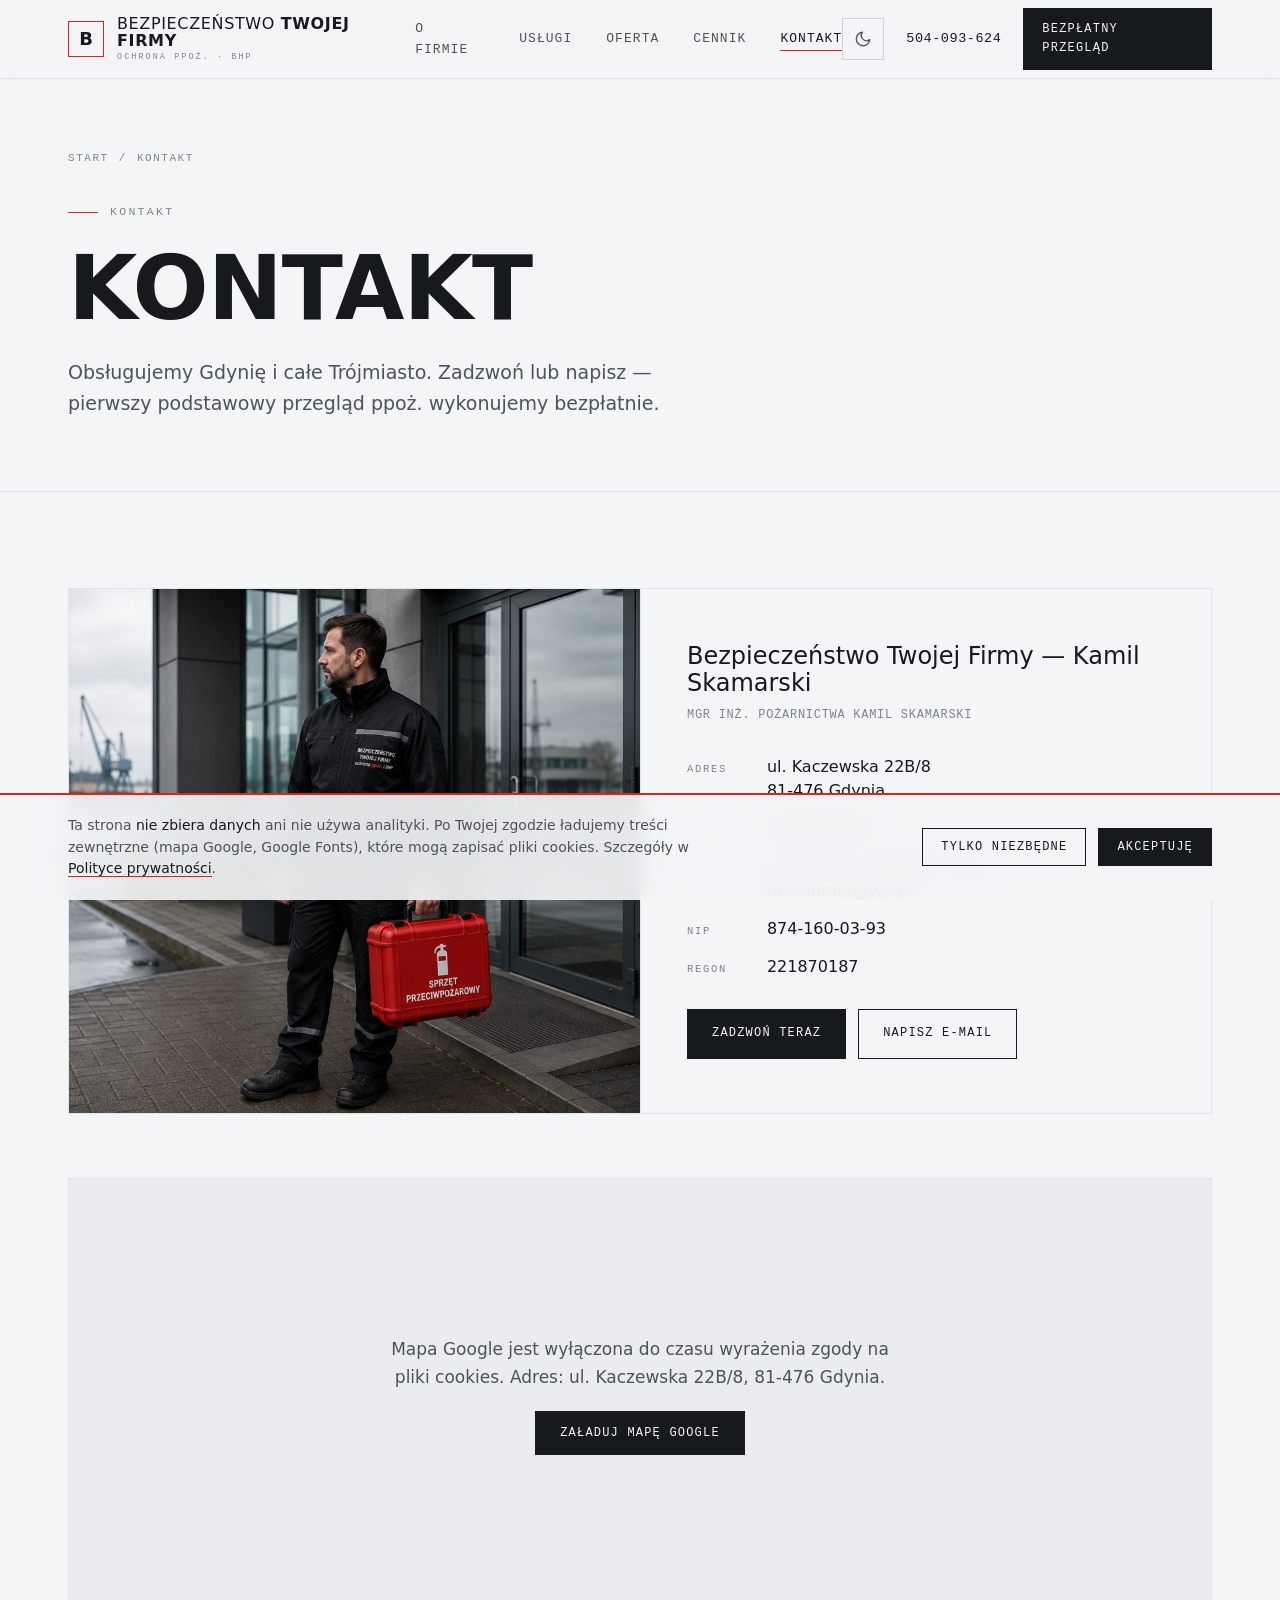
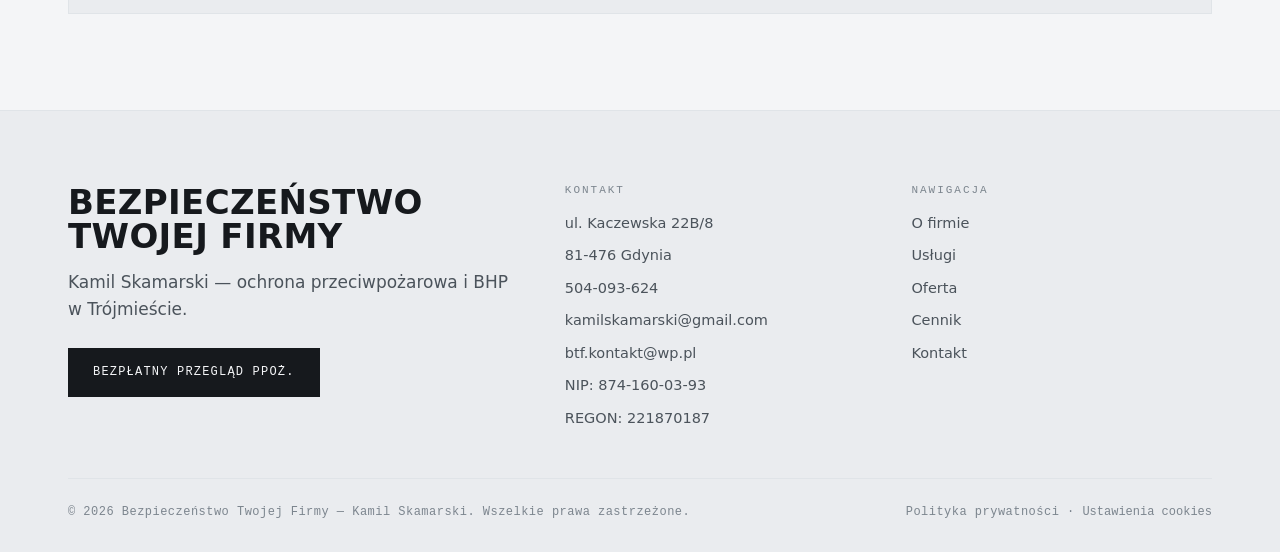
<file: kontakt.html>
<!doctype html>
<html lang="pl" data-theme="light">
<head>
<meta charset="utf-8">
<meta name="viewport" content="width=device-width, initial-scale=1">
<title>Kontakt — BTF Bezpieczeństwo Twojej Firmy, Gdynia</title>
<meta name="description" content="Kontakt do BTF — Kamil Skamarski, ul. Kaczewska 22B/8, 81-476 Gdynia. Telefon 504-093-624, e-mail kamilskamarski@gmail.com. Obsługujemy całe Trójmiasto.">
<link rel="canonical" href="https://btf-gdynia.pl/kontakt.html">
<link rel="icon" href="assets/img/favicon.svg" type="image/svg+xml">
<meta property="og:title" content="Kontakt — BTF Bezpieczeństwo Twojej Firmy">
<meta property="og:description" content="ul. Kaczewska 22B/8, 81-476 Gdynia. Tel. 504-093-624.">
<meta property="og:type" content="website">
<meta property="og:url" content="https://btf-gdynia.pl/kontakt.html">
<meta property="og:image" content="assets/img/og-default.jpg">
<script>(function(){try{var t=localStorage.getItem('btf-theme'),d=t?t==='dark':matchMedia('(prefers-color-scheme:dark)').matches;if(d)document.documentElement.removeAttribute('data-theme');else document.documentElement.dataset.theme='light';}catch(e){}}())</script>
<link rel="stylesheet" href="assets/css/carbon.css">
</head>
<body>
<a class="skip-link" href="#main">Przejdź do treści</a>
<header class="site always" id="hd">
  <div class="wrap nav">
    <a class="brand" href="index.html" aria-label="Bezpieczeństwo Twojej Firmy — strona główna">
      <span class="mk">B</span>
      <span class="bn">Bezpieczeństwo <b>Twojej Firmy</b><small>Ochrona ppoż. · BHP</small></span>
    </a>
    <nav aria-label="Menu główne"><ul>
      <li><a href="index.html">O firmie</a></li>
      <li><a href="uslugi.html">Usługi</a></li>
      <li><a href="oferta.html">Oferta</a></li>
      <li><a href="cennik.html">Cennik</a></li>
      <li><a href="kontakt.html" aria-current="page">Kontakt</a></li>
    </ul></nav>
    <div class="nav-r">
      <a class="phone" href="tel:+48504093624">504-093-624</a>
      <a class="btn btn--sm" href="oferta.html#bezplatny-przeglad">Bezpłatny przegląd</a>
      <button class="navtoggle" aria-label="Menu" aria-expanded="false" aria-controls="mnav">
        <svg width="22" height="22" viewBox="0 0 22 22" fill="none" stroke="currentColor" stroke-width="2" stroke-linecap="round"><path d="M3 6h16M3 11h16M3 16h16"/></svg>
      </button>
    </div>
  </div>
</header>
<div class="mobile-nav" id="mnav">
  <ul>
    <li><a href="index.html">O firmie</a></li>
    <li><a href="uslugi.html">Usługi</a></li>
    <li><a href="oferta.html">Oferta</a></li>
    <li><a href="cennik.html">Cennik</a></li>
    <li><a href="kontakt.html" aria-current="page">Kontakt</a></li>
    <li><a class="btn" href="oferta.html#bezplatny-przeglad">Bezpłatny przegląd ppoż.</a></li>
  </ul>
</div>

<main id="main">
  <section class="phero">
    <div class="wrap">
      <nav class="crumb" aria-label="Ścieżka"><a href="index.html">Start</a><span>/</span><span>Kontakt</span></nav>
      <span class="mono ey">Kontakt</span>
      <h1>Kontakt</h1>
      <p class="lead pad-b">Obsługujemy Gdynię i całe Trójmiasto. Zadzwoń lub napisz — pierwszy podstawowy przegląd ppoż. wykonujemy bezpłatnie.</p>
    </div>
  </section>

  <section><div class="wrap pad">
    <div class="split reveal">
      <figure class="media"><img src="assets/img/kontakt.jpg" alt="Inżynier BTF ze sprzętem przeciwpożarowym przed budynkiem w Gdyni, w tle nabrzeże portowe"></figure>
      <div class="contact-card">
        <h2>Bezpieczeństwo Twojej Firmy — Kamil Skamarski</h2>
        <p class="role">mgr inż. pożarnictwa Kamil Skamarski</p>
        <dl>
          <dt>Adres</dt><dd>ul. Kaczewska 22B/8<br>81-476 Gdynia</dd>
          <dt>Telefon</dt><dd><a href="tel:+48504093624">504-093-624</a></dd>
          <dt>E-mail</dt><dd><a href="mailto:kamilskamarski@gmail.com">kamilskamarski@gmail.com</a><br><a href="mailto:btf.kontakt@wp.pl">btf.kontakt@wp.pl</a></dd>
          <dt>NIP</dt><dd>874-160-03-93</dd>
          <dt>REGON</dt><dd>221870187</dd>
        </dl>
        <div style="display:flex;gap:12px;flex-wrap:wrap">
          <a class="btn" href="tel:+48504093624">Zadzwoń teraz</a>
          <a class="btn btn--ghost" href="mailto:kamilskamarski@gmail.com">Napisz e-mail</a>
        </div>
      </div>
    </div>

    <div class="map" data-map-slot>
      <div data-map-placeholder>
        <p>Mapa Google jest wyłączona do czasu wyrażenia zgody na pliki cookies. Adres: ul. Kaczewska 22B/8, 81-476 Gdynia.</p>
        <button type="button" class="btn" data-load-map>Załaduj mapę Google</button>
      </div>
      <template data-map-embed>
        <iframe title="Lokalizacja BTF — ul. Kaczewska 22B/8, 81-476 Gdynia" src="https://www.google.com/maps?q=ul.+Kaczewska+22B%2F8,+81-476+Gdynia&z=16&output=embed" loading="lazy" referrerpolicy="no-referrer-when-downgrade" allowfullscreen></iframe>
      </template>
    </div>
  </div></section>
</main>

<footer class="site">
  <div class="wrap">
    <div class="fgrid">
      <div>
        <h2>Bezpieczeństwo<br>Twojej Firmy</h2>
        <p class="tag">Kamil Skamarski — ochrona przeciwpożarowa i BHP w Trójmieście.</p>
        <a class="btn" href="oferta.html#bezplatny-przeglad">Bezpłatny przegląd ppoż.</a>
      </div>
      <div>
        <h3>Kontakt</h3>
        <ul>
          <li>ul. Kaczewska 22B/8</li><li>81-476 Gdynia</li>
          <li><a href="tel:+48504093624">504-093-624</a></li>
          <li><a href="mailto:kamilskamarski@gmail.com">kamilskamarski@gmail.com</a></li>
          <li><a href="mailto:btf.kontakt@wp.pl">btf.kontakt@wp.pl</a></li>
          <li>NIP: 874-160-03-93</li><li>REGON: 221870187</li>
        </ul>
      </div>
      <div>
        <h3>Nawigacja</h3>
        <ul>
          <li><a href="index.html">O firmie</a></li><li><a href="uslugi.html">Usługi</a></li>
          <li><a href="oferta.html">Oferta</a></li><li><a href="cennik.html">Cennik</a></li><li><a href="kontakt.html">Kontakt</a></li>
        </ul>
      </div>
    </div>
    <p class="fmeta"><span>© 2026 Bezpieczeństwo Twojej Firmy — Kamil Skamarski. Wszelkie prawa zastrzeżone.</span><span><a href="polityka-prywatnosci.html">Polityka prywatności</a> · <button type="button" data-cookie-settings>Ustawienia cookies</button></span></p>
  </div>
</footer>
<script src="assets/js/carbon-nav.js" defer></script>
<script src="assets/js/consent.js" defer></script>
</body>
</html>
</file>
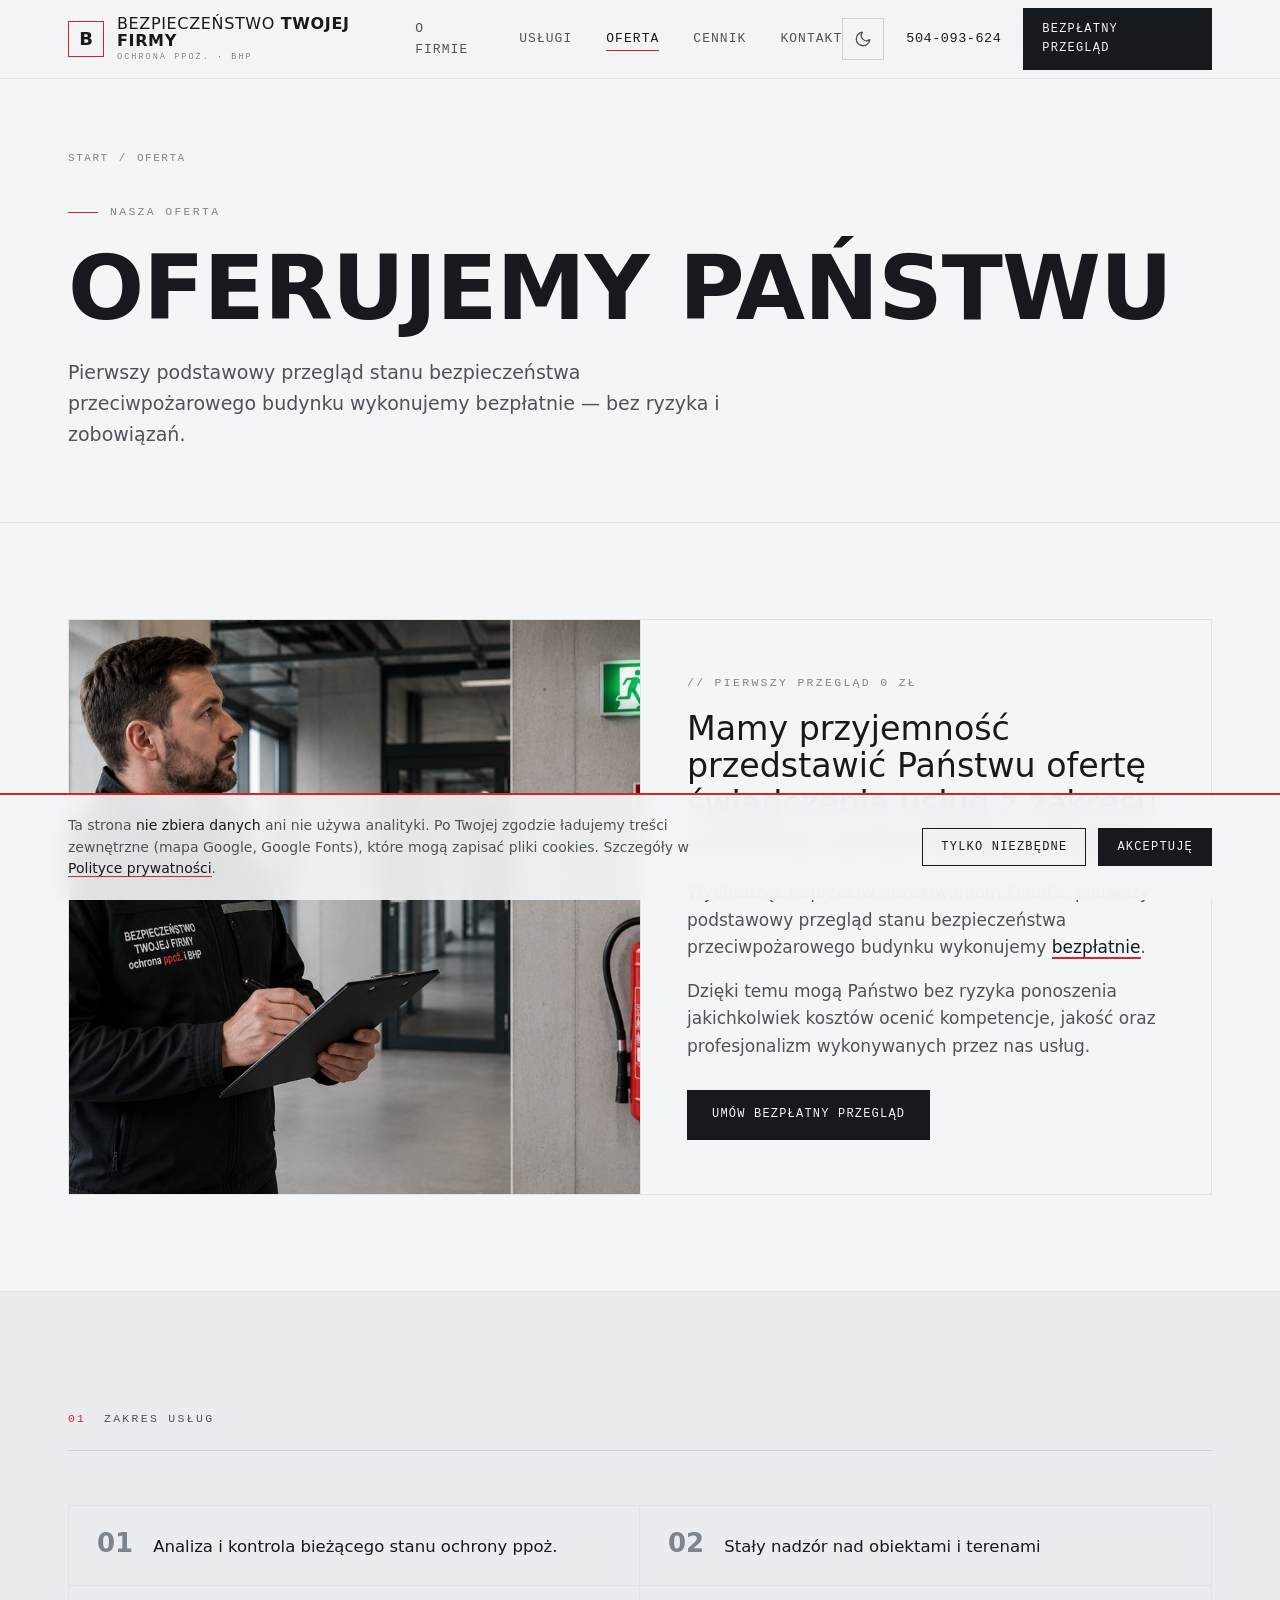
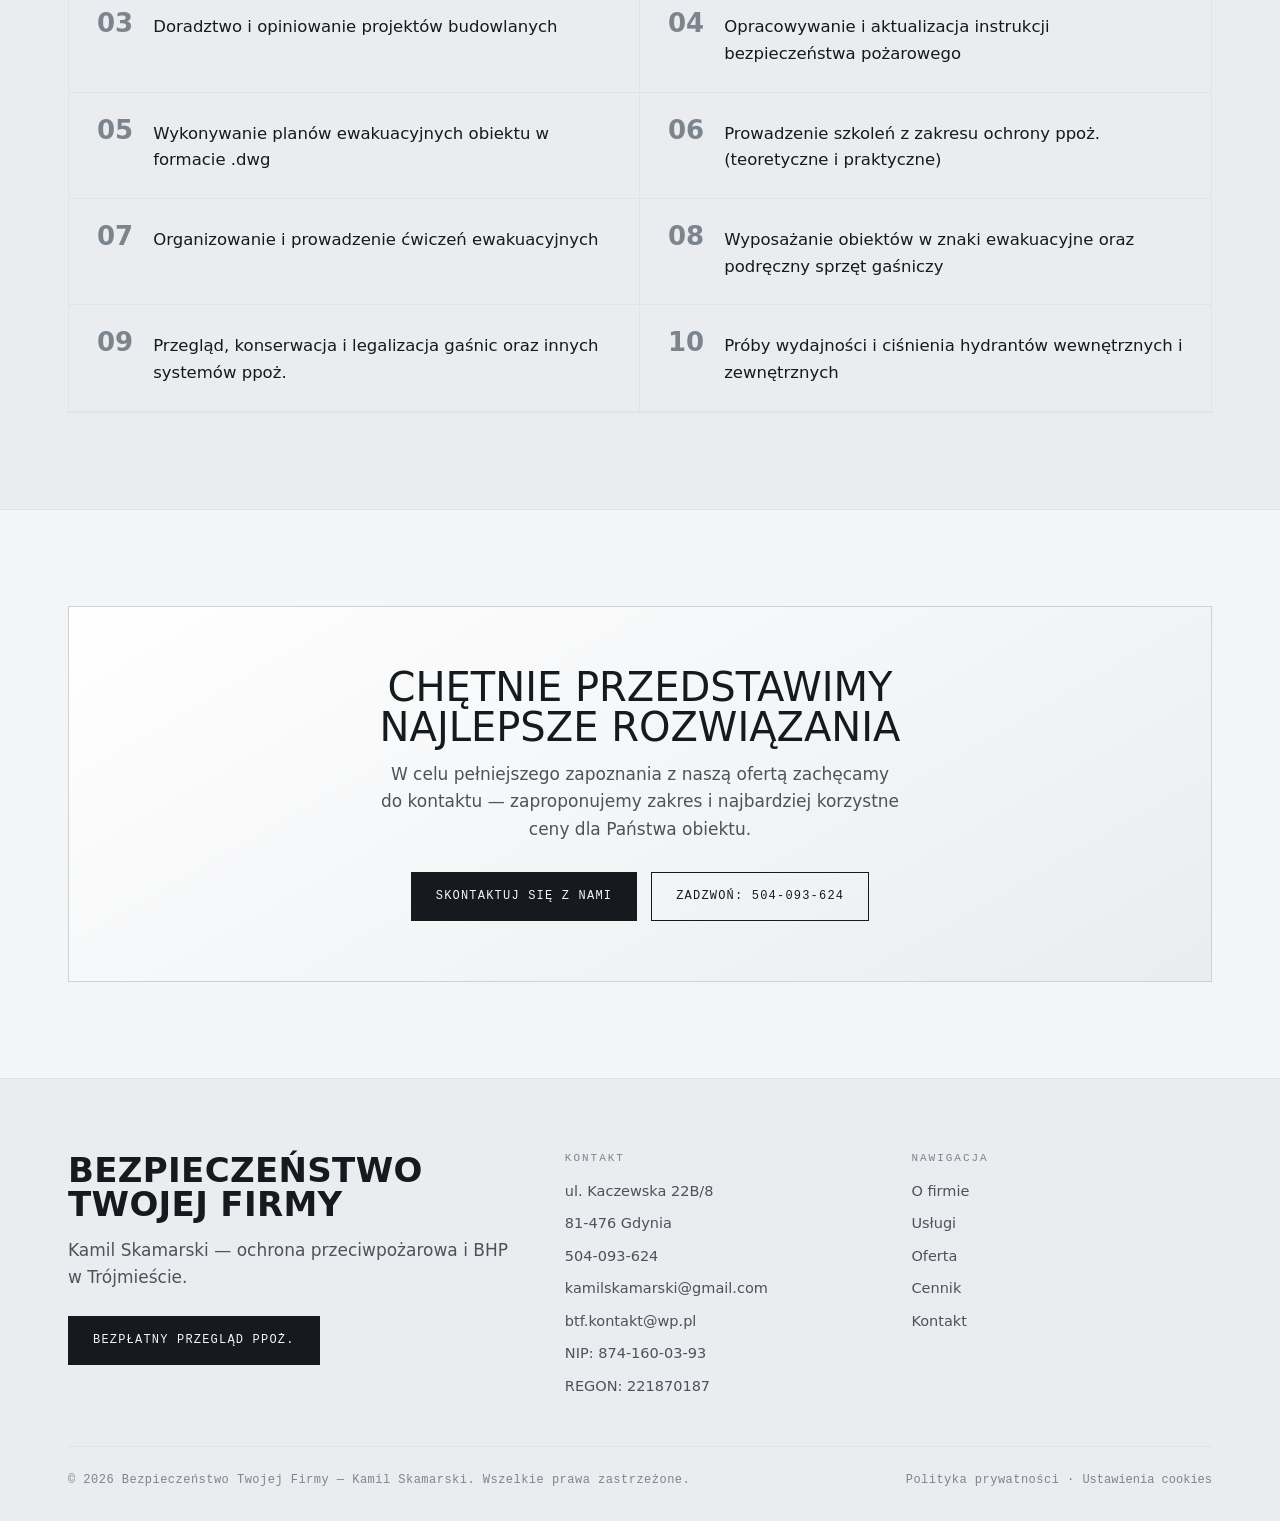
<file: oferta.html>
<!doctype html>
<html lang="pl" data-theme="light">
<head>
<meta charset="utf-8">
<meta name="viewport" content="width=device-width, initial-scale=1">
<title>Oferta — pierwszy przegląd ppoż. bezpłatnie | BTF</title>
<meta name="description" content="Oferta BTF: pierwszy podstawowy przegląd stanu bezpieczeństwa przeciwpożarowego budynku wykonujemy bezpłatnie. Pełen zakres usług ochrony ppoż. dla firm w Trójmieście.">
<link rel="canonical" href="https://btf-gdynia.pl/oferta.html">
<link rel="icon" href="assets/img/favicon.svg" type="image/svg+xml">
<meta property="og:title" content="Oferta BTF — pierwszy przegląd ppoż. bezpłatnie">
<meta property="og:description" content="Pierwszy podstawowy przegląd stanu bezpieczeństwa przeciwpożarowego — bezpłatnie.">
<meta property="og:type" content="website">
<meta property="og:url" content="https://btf-gdynia.pl/oferta.html">
<meta property="og:image" content="assets/img/og-default.jpg">
<script>(function(){try{var t=localStorage.getItem('btf-theme'),d=t?t==='dark':matchMedia('(prefers-color-scheme:dark)').matches;if(d)document.documentElement.removeAttribute('data-theme');else document.documentElement.dataset.theme='light';}catch(e){}}())</script>
<link rel="stylesheet" href="assets/css/carbon.css">
</head>
<body>
<a class="skip-link" href="#main">Przejdź do treści</a>
<header class="site always" id="hd">
  <div class="wrap nav">
    <a class="brand" href="index.html" aria-label="Bezpieczeństwo Twojej Firmy — strona główna">
      <span class="mk">B</span>
      <span class="bn">Bezpieczeństwo <b>Twojej Firmy</b><small>Ochrona ppoż. · BHP</small></span>
    </a>
    <nav aria-label="Menu główne"><ul>
      <li><a href="index.html">O firmie</a></li>
      <li><a href="uslugi.html">Usługi</a></li>
      <li><a href="oferta.html" aria-current="page">Oferta</a></li>
      <li><a href="cennik.html">Cennik</a></li>
      <li><a href="kontakt.html">Kontakt</a></li>
    </ul></nav>
    <div class="nav-r">
      <a class="phone" href="tel:+48504093624">504-093-624</a>
      <a class="btn btn--sm" href="oferta.html#bezplatny-przeglad">Bezpłatny przegląd</a>
      <button class="navtoggle" aria-label="Menu" aria-expanded="false" aria-controls="mnav">
        <svg width="22" height="22" viewBox="0 0 22 22" fill="none" stroke="currentColor" stroke-width="2" stroke-linecap="round"><path d="M3 6h16M3 11h16M3 16h16"/></svg>
      </button>
    </div>
  </div>
</header>
<div class="mobile-nav" id="mnav">
  <ul>
    <li><a href="index.html">O firmie</a></li>
    <li><a href="uslugi.html">Usługi</a></li>
    <li><a href="oferta.html" aria-current="page">Oferta</a></li>
    <li><a href="cennik.html">Cennik</a></li>
    <li><a href="kontakt.html">Kontakt</a></li>
    <li><a class="btn" href="oferta.html#bezplatny-przeglad">Bezpłatny przegląd ppoż.</a></li>
  </ul>
</div>

<main id="main">
  <section class="phero">
    <div class="wrap">
      <nav class="crumb" aria-label="Ścieżka"><a href="index.html">Start</a><span>/</span><span>Oferta</span></nav>
      <span class="mono ey">Nasza oferta</span>
      <h1>Oferujemy Państwu</h1>
      <p class="lead pad-b">Pierwszy podstawowy przegląd stanu bezpieczeństwa przeciwpożarowego budynku wykonujemy bezpłatnie — bez ryzyka i zobowiązań.</p>
    </div>
  </section>

  <section id="bezplatny-przeglad"><div class="wrap pad">
    <div class="split reveal">
      <figure class="media"><img src="assets/img/oferta.jpg" alt="Inżynier BTF z listą kontrolną podczas bezpłatnego przeglądu ppoż. w obiekcie"></figure>
      <div class="panel">
        <span class="mono" style="margin-bottom:18px;display:block">// pierwszy przegląd 0 zł</span>
        <h2>Mamy przyjemność przedstawić Państwu ofertę świadczenia usług z zakresu ochrony przeciwpożarowej.</h2>
        <p>Wychodząc naprzeciw oczekiwaniom klienta, pierwszy podstawowy przegląd stanu bezpieczeństwa przeciwpożarowego budynku wykonujemy <span class="free">bezpłatnie</span>.</p>
        <p>Dzięki temu mogą Państwo bez ryzyka ponoszenia jakichkolwiek kosztów ocenić kompetencje, jakość oraz profesjonalizm wykonywanych przez nas usług.</p>
        <div style="margin-top:14px"><a class="btn" href="kontakt.html">Umów bezpłatny przegląd</a></div>
      </div>
    </div>
  </div></section>

  <section style="background:var(--bg-2);border-top:1px solid var(--line);border-bottom:1px solid var(--line)"><div class="wrap pad">
    <div class="sec-head reveal" style="border-color:var(--line-2)"><span class="no">01</span><span class="ttl">Zakres usług</span></div>
    <ol class="zakres reveal">
      <li><span>Analiza i kontrola bieżącego stanu ochrony ppoż.</span></li>
      <li><span>Stały nadzór nad obiektami i terenami</span></li>
      <li><span>Doradztwo i opiniowanie projektów budowlanych</span></li>
      <li><span>Opracowywanie i aktualizacja instrukcji bezpieczeństwa pożarowego</span></li>
      <li><span>Wykonywanie planów ewakuacyjnych obiektu w formacie .dwg</span></li>
      <li><span>Prowadzenie szkoleń z zakresu ochrony ppoż. (teoretyczne i praktyczne)</span></li>
      <li><span>Organizowanie i prowadzenie ćwiczeń ewakuacyjnych</span></li>
      <li><span>Wyposażanie obiektów w znaki ewakuacyjne oraz podręczny sprzęt gaśniczy</span></li>
      <li><span>Przegląd, konserwacja i legalizacja gaśnic oraz innych systemów ppoż.</span></li>
      <li><span>Próby wydajności i ciśnienia hydrantów wewnętrznych i zewnętrznych</span></li>
    </ol>
  </div></section>

  <section><div class="wrap pad">
    <div class="ctaband reveal">
      <h2>Chętnie przedstawimy najlepsze rozwiązania</h2>
      <p>W celu pełniejszego zapoznania z naszą ofertą zachęcamy do kontaktu — zaproponujemy zakres i najbardziej korzystne ceny dla Państwa obiektu.</p>
      <div class="ctarow"><a class="btn" href="kontakt.html">Skontaktuj się z nami</a><a class="btn btn--ghost" href="tel:+48504093624">Zadzwoń: 504-093-624</a></div>
    </div>
  </div></section>
</main>

<footer class="site">
  <div class="wrap">
    <div class="fgrid">
      <div>
        <h2>Bezpieczeństwo<br>Twojej Firmy</h2>
        <p class="tag">Kamil Skamarski — ochrona przeciwpożarowa i BHP w Trójmieście.</p>
        <a class="btn" href="oferta.html#bezplatny-przeglad">Bezpłatny przegląd ppoż.</a>
      </div>
      <div>
        <h3>Kontakt</h3>
        <ul>
          <li>ul. Kaczewska 22B/8</li><li>81-476 Gdynia</li>
          <li><a href="tel:+48504093624">504-093-624</a></li>
          <li><a href="mailto:kamilskamarski@gmail.com">kamilskamarski@gmail.com</a></li>
          <li><a href="mailto:btf.kontakt@wp.pl">btf.kontakt@wp.pl</a></li>
          <li>NIP: 874-160-03-93</li><li>REGON: 221870187</li>
        </ul>
      </div>
      <div>
        <h3>Nawigacja</h3>
        <ul>
          <li><a href="index.html">O firmie</a></li><li><a href="uslugi.html">Usługi</a></li>
          <li><a href="oferta.html">Oferta</a></li><li><a href="cennik.html">Cennik</a></li><li><a href="kontakt.html">Kontakt</a></li>
        </ul>
      </div>
    </div>
    <p class="fmeta"><span>© 2026 Bezpieczeństwo Twojej Firmy — Kamil Skamarski. Wszelkie prawa zastrzeżone.</span><span><a href="polityka-prywatnosci.html">Polityka prywatności</a> · <button type="button" data-cookie-settings>Ustawienia cookies</button></span></p>
  </div>
</footer>
<script src="assets/js/carbon-nav.js" defer></script>
<script src="assets/js/consent.js" defer></script>
</body>
</html>
</file>
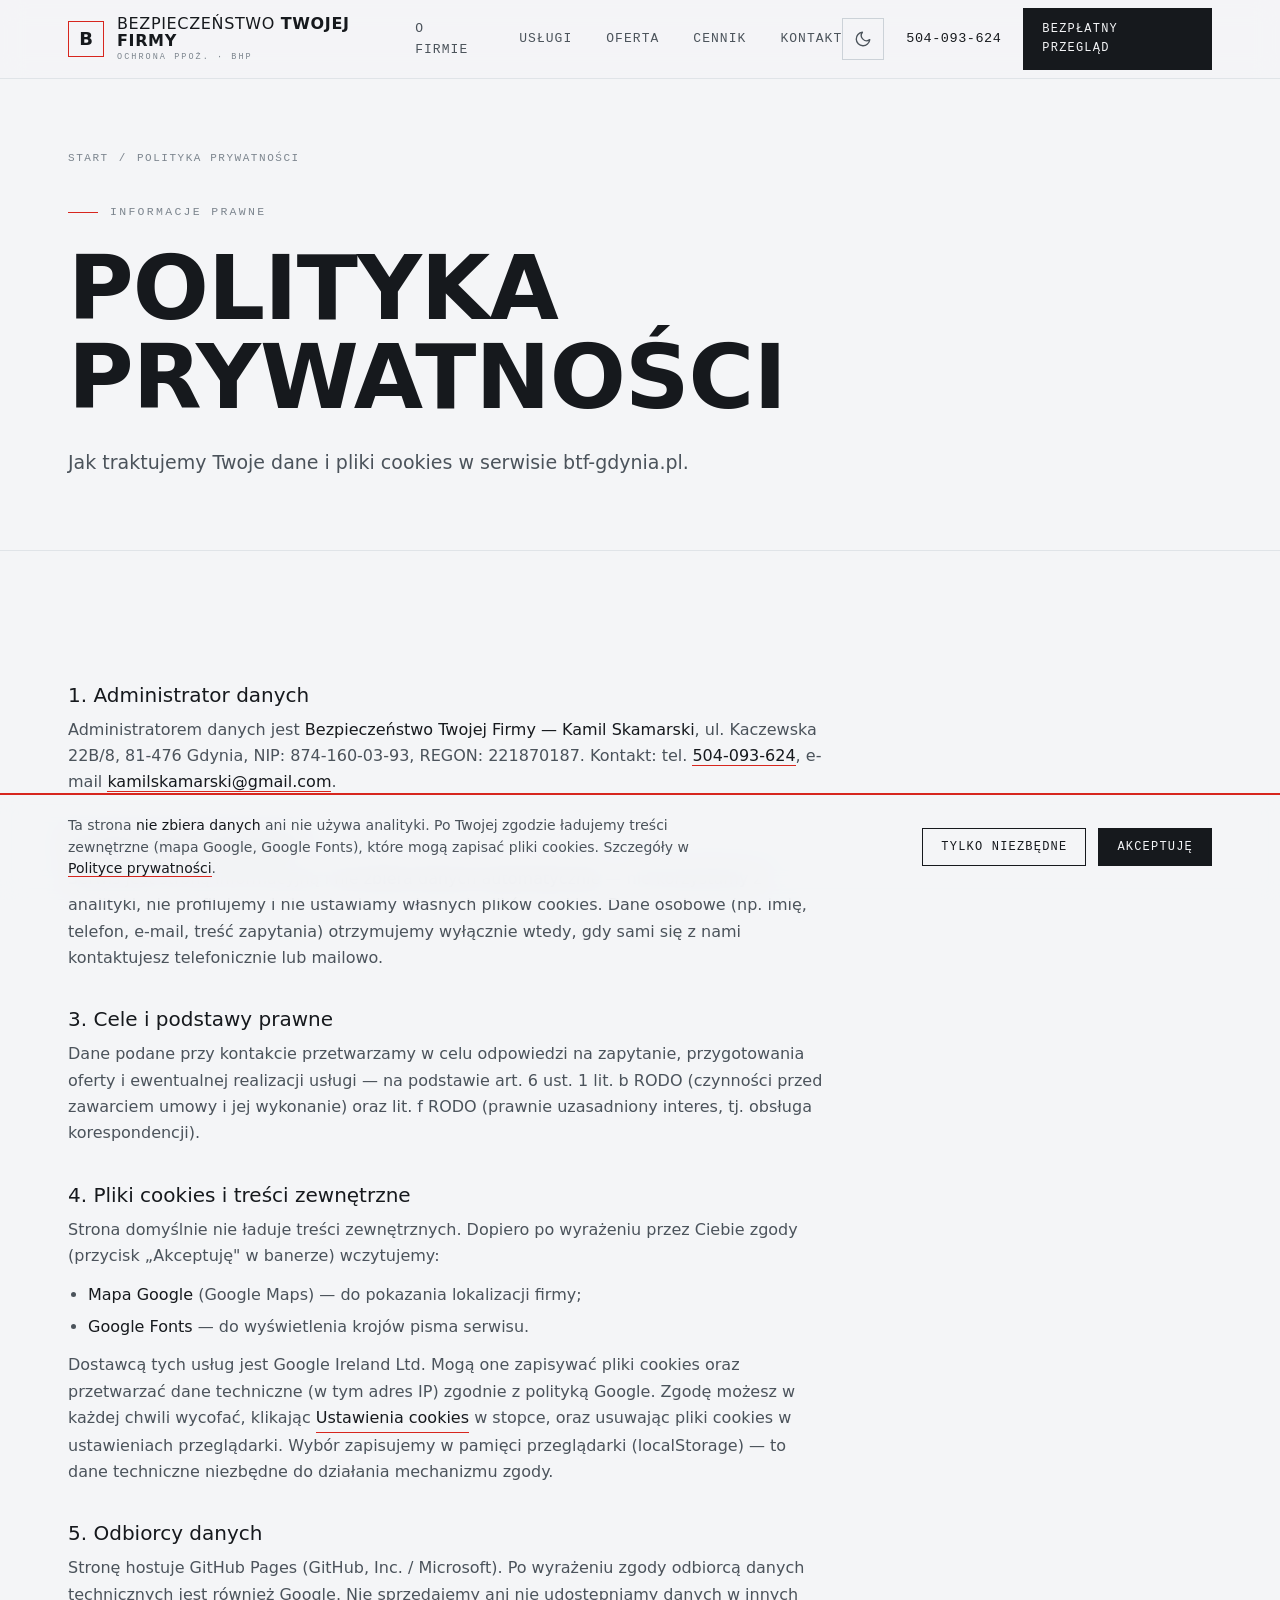
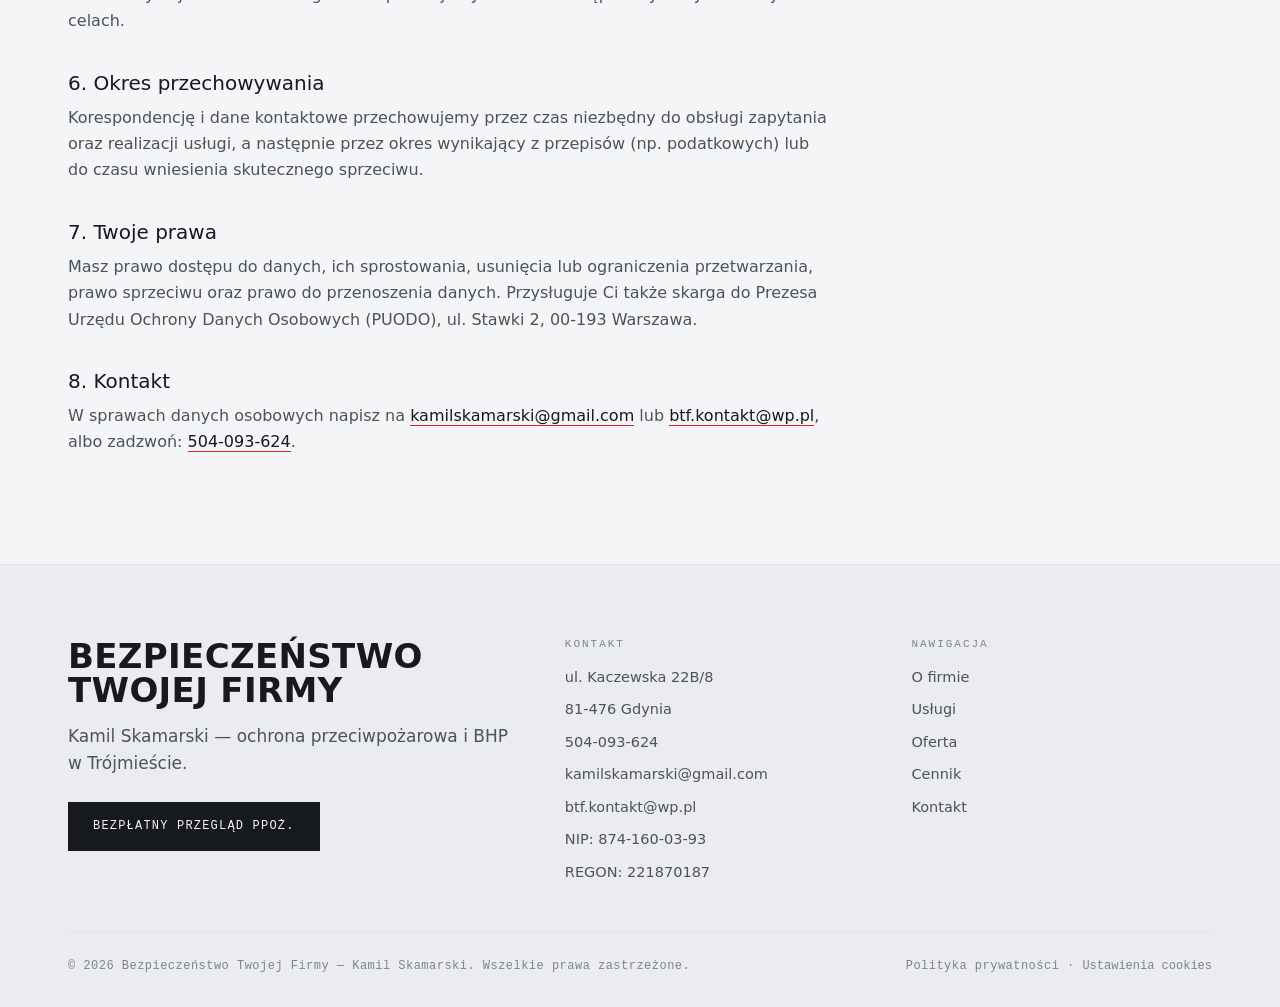
<file: polityka-prywatnosci.html>
<!doctype html>
<html lang="pl" data-theme="light">
<head>
<meta charset="utf-8">
<meta name="viewport" content="width=device-width, initial-scale=1">
<title>Polityka prywatności — BTF Bezpieczeństwo Twojej Firmy</title>
<meta name="description" content="Polityka prywatności i informacja o plikach cookies serwisu Bezpieczeństwo Twojej Firmy (BTF) — ochrona ppoż. i BHP, Gdynia / Trójmiasto.">
<meta name="robots" content="noindex, follow">
<link rel="canonical" href="https://btf-gdynia.pl/polityka-prywatnosci.html">
<link rel="icon" href="assets/img/favicon.svg" type="image/svg+xml">
<script>(function(){try{var t=localStorage.getItem('btf-theme'),d=t?t==='dark':matchMedia('(prefers-color-scheme:dark)').matches;if(d)document.documentElement.removeAttribute('data-theme');else document.documentElement.dataset.theme='light';}catch(e){}}())</script>
<link rel="stylesheet" href="assets/css/carbon.css">
<style>
  .legal{max-width:760px}
  .legal h2{font-size:20px;font-weight:500;letter-spacing:0;text-transform:none;margin:38px 0 12px;color:var(--bone)}
  .legal p,.legal li{color:var(--bone-2);font-size:16px;line-height:1.65}
  .legal p{margin-bottom:12px}
  .legal b{color:var(--bone);font-weight:500}
  .legal a{color:var(--bone);border-bottom:1px solid var(--accent)}
  .legal ul{margin:0 0 12px 20px;display:grid;gap:6px}
  .legal .ck{background:none;border:none;color:var(--bone);font:inherit;cursor:pointer;border-bottom:1px solid var(--accent);padding:0}
</style>
</head>
<body>
<a class="skip-link" href="#main">Przejdź do treści</a>
<header class="site always" id="hd">
  <div class="wrap nav">
    <a class="brand" href="index.html" aria-label="Bezpieczeństwo Twojej Firmy — strona główna">
      <span class="mk">B</span>
      <span class="bn">Bezpieczeństwo <b>Twojej Firmy</b><small>Ochrona ppoż. · BHP</small></span>
    </a>
    <nav aria-label="Menu główne"><ul>
      <li><a href="index.html">O firmie</a></li>
      <li><a href="uslugi.html">Usługi</a></li>
      <li><a href="oferta.html">Oferta</a></li>
      <li><a href="cennik.html">Cennik</a></li>
      <li><a href="kontakt.html">Kontakt</a></li>
    </ul></nav>
    <div class="nav-r">
      <a class="phone" href="tel:+48504093624">504-093-624</a>
      <a class="btn btn--sm" href="oferta.html#bezplatny-przeglad">Bezpłatny przegląd</a>
      <button class="navtoggle" aria-label="Menu" aria-expanded="false" aria-controls="mnav">
        <svg width="22" height="22" viewBox="0 0 22 22" fill="none" stroke="currentColor" stroke-width="2" stroke-linecap="round"><path d="M3 6h16M3 11h16M3 16h16"/></svg>
      </button>
    </div>
  </div>
</header>
<div class="mobile-nav" id="mnav">
  <ul>
    <li><a href="index.html">O firmie</a></li>
    <li><a href="uslugi.html">Usługi</a></li>
    <li><a href="oferta.html">Oferta</a></li>
    <li><a href="cennik.html">Cennik</a></li>
    <li><a href="kontakt.html">Kontakt</a></li>
    <li><a class="btn" href="oferta.html#bezplatny-przeglad">Bezpłatny przegląd ppoż.</a></li>
  </ul>
</div>

<main id="main">
  <section class="phero">
    <div class="wrap">
      <nav class="crumb" aria-label="Ścieżka"><a href="index.html">Start</a><span>/</span><span>Polityka prywatności</span></nav>
      <span class="mono ey">Informacje prawne</span>
      <h1>Polityka prywatności</h1>
      <p class="lead pad-b">Jak traktujemy Twoje dane i pliki cookies w serwisie btf-gdynia.pl.</p>
    </div>
  </section>

  <section><div class="wrap pad">
    <div class="legal">
      <h2>1. Administrator danych</h2>
      <p>Administratorem danych jest <b>Bezpieczeństwo Twojej Firmy — Kamil Skamarski</b>, ul. Kaczewska 22B/8, 81-476 Gdynia, NIP: 874-160-03-93, REGON: 221870187. Kontakt: tel. <a href="tel:+48504093624">504-093-624</a>, e-mail <a href="mailto:kamilskamarski@gmail.com">kamilskamarski@gmail.com</a>.</p>

      <h2>2. Jakie dane zbieramy</h2>
      <p>Serwis jest stroną informacyjną i <b>nie zbiera danych automatycznie</b> — nie korzystamy z analityki, nie profilujemy i nie ustawiamy własnych plików cookies. Dane osobowe (np. imię, telefon, e-mail, treść zapytania) otrzymujemy wyłącznie wtedy, gdy sami się z nami kontaktujesz telefonicznie lub mailowo.</p>

      <h2>3. Cele i podstawy prawne</h2>
      <p>Dane podane przy kontakcie przetwarzamy w celu odpowiedzi na zapytanie, przygotowania oferty i ewentualnej realizacji usługi — na podstawie art. 6 ust. 1 lit. b RODO (czynności przed zawarciem umowy i jej wykonanie) oraz lit. f RODO (prawnie uzasadniony interes, tj. obsługa korespondencji).</p>

      <h2>4. Pliki cookies i treści zewnętrzne</h2>
      <p>Strona domyślnie nie ładuje treści zewnętrznych. Dopiero po wyrażeniu przez Ciebie zgody (przycisk „Akceptuję" w banerze) wczytujemy:</p>
      <ul>
        <li><b>Mapa Google</b> (Google Maps) — do pokazania lokalizacji firmy;</li>
        <li><b>Google Fonts</b> — do wyświetlenia krojów pisma serwisu.</li>
      </ul>
      <p>Dostawcą tych usług jest Google Ireland Ltd. Mogą one zapisywać pliki cookies oraz przetwarzać dane techniczne (w tym adres IP) zgodnie z polityką Google. Zgodę możesz w każdej chwili wycofać, klikając <button type="button" class="ck" data-cookie-settings>Ustawienia cookies</button> w stopce, oraz usuwając pliki cookies w ustawieniach przeglądarki. Wybór zapisujemy w pamięci przeglądarki (localStorage) — to dane techniczne niezbędne do działania mechanizmu zgody.</p>

      <h2>5. Odbiorcy danych</h2>
      <p>Stronę hostuje GitHub Pages (GitHub, Inc. / Microsoft). Po wyrażeniu zgody odbiorcą danych technicznych jest również Google. Nie sprzedajemy ani nie udostępniamy danych w innych celach.</p>

      <h2>6. Okres przechowywania</h2>
      <p>Korespondencję i dane kontaktowe przechowujemy przez czas niezbędny do obsługi zapytania oraz realizacji usługi, a następnie przez okres wynikający z przepisów (np. podatkowych) lub do czasu wniesienia skutecznego sprzeciwu.</p>

      <h2>7. Twoje prawa</h2>
      <p>Masz prawo dostępu do danych, ich sprostowania, usunięcia lub ograniczenia przetwarzania, prawo sprzeciwu oraz prawo do przenoszenia danych. Przysługuje Ci także skarga do Prezesa Urzędu Ochrony Danych Osobowych (PUODO), ul. Stawki 2, 00-193 Warszawa.</p>

      <h2>8. Kontakt</h2>
      <p>W sprawach danych osobowych napisz na <a href="mailto:kamilskamarski@gmail.com">kamilskamarski@gmail.com</a> lub <a href="mailto:btf.kontakt@wp.pl">btf.kontakt@wp.pl</a>, albo zadzwoń: <a href="tel:+48504093624">504-093-624</a>.</p>
    </div>
  </div></section>
</main>

<footer class="site">
  <div class="wrap">
    <div class="fgrid">
      <div>
        <h2>Bezpieczeństwo<br>Twojej Firmy</h2>
        <p class="tag">Kamil Skamarski — ochrona przeciwpożarowa i BHP w Trójmieście.</p>
        <a class="btn" href="oferta.html#bezplatny-przeglad">Bezpłatny przegląd ppoż.</a>
      </div>
      <div>
        <h3>Kontakt</h3>
        <ul>
          <li>ul. Kaczewska 22B/8</li><li>81-476 Gdynia</li>
          <li><a href="tel:+48504093624">504-093-624</a></li>
          <li><a href="mailto:kamilskamarski@gmail.com">kamilskamarski@gmail.com</a></li>
          <li><a href="mailto:btf.kontakt@wp.pl">btf.kontakt@wp.pl</a></li>
          <li>NIP: 874-160-03-93</li><li>REGON: 221870187</li>
        </ul>
      </div>
      <div>
        <h3>Nawigacja</h3>
        <ul>
          <li><a href="index.html">O firmie</a></li><li><a href="uslugi.html">Usługi</a></li>
          <li><a href="oferta.html">Oferta</a></li><li><a href="cennik.html">Cennik</a></li><li><a href="kontakt.html">Kontakt</a></li>
        </ul>
      </div>
    </div>
    <p class="fmeta"><span>© 2026 Bezpieczeństwo Twojej Firmy — Kamil Skamarski. Wszelkie prawa zastrzeżone.</span><span><a href="polityka-prywatnosci.html">Polityka prywatności</a> · <button type="button" data-cookie-settings>Ustawienia cookies</button></span></p>
  </div>
</footer>
<script src="assets/js/carbon-nav.js" defer></script>
<script src="assets/js/consent.js" defer></script>
</body>
</html>
</file>
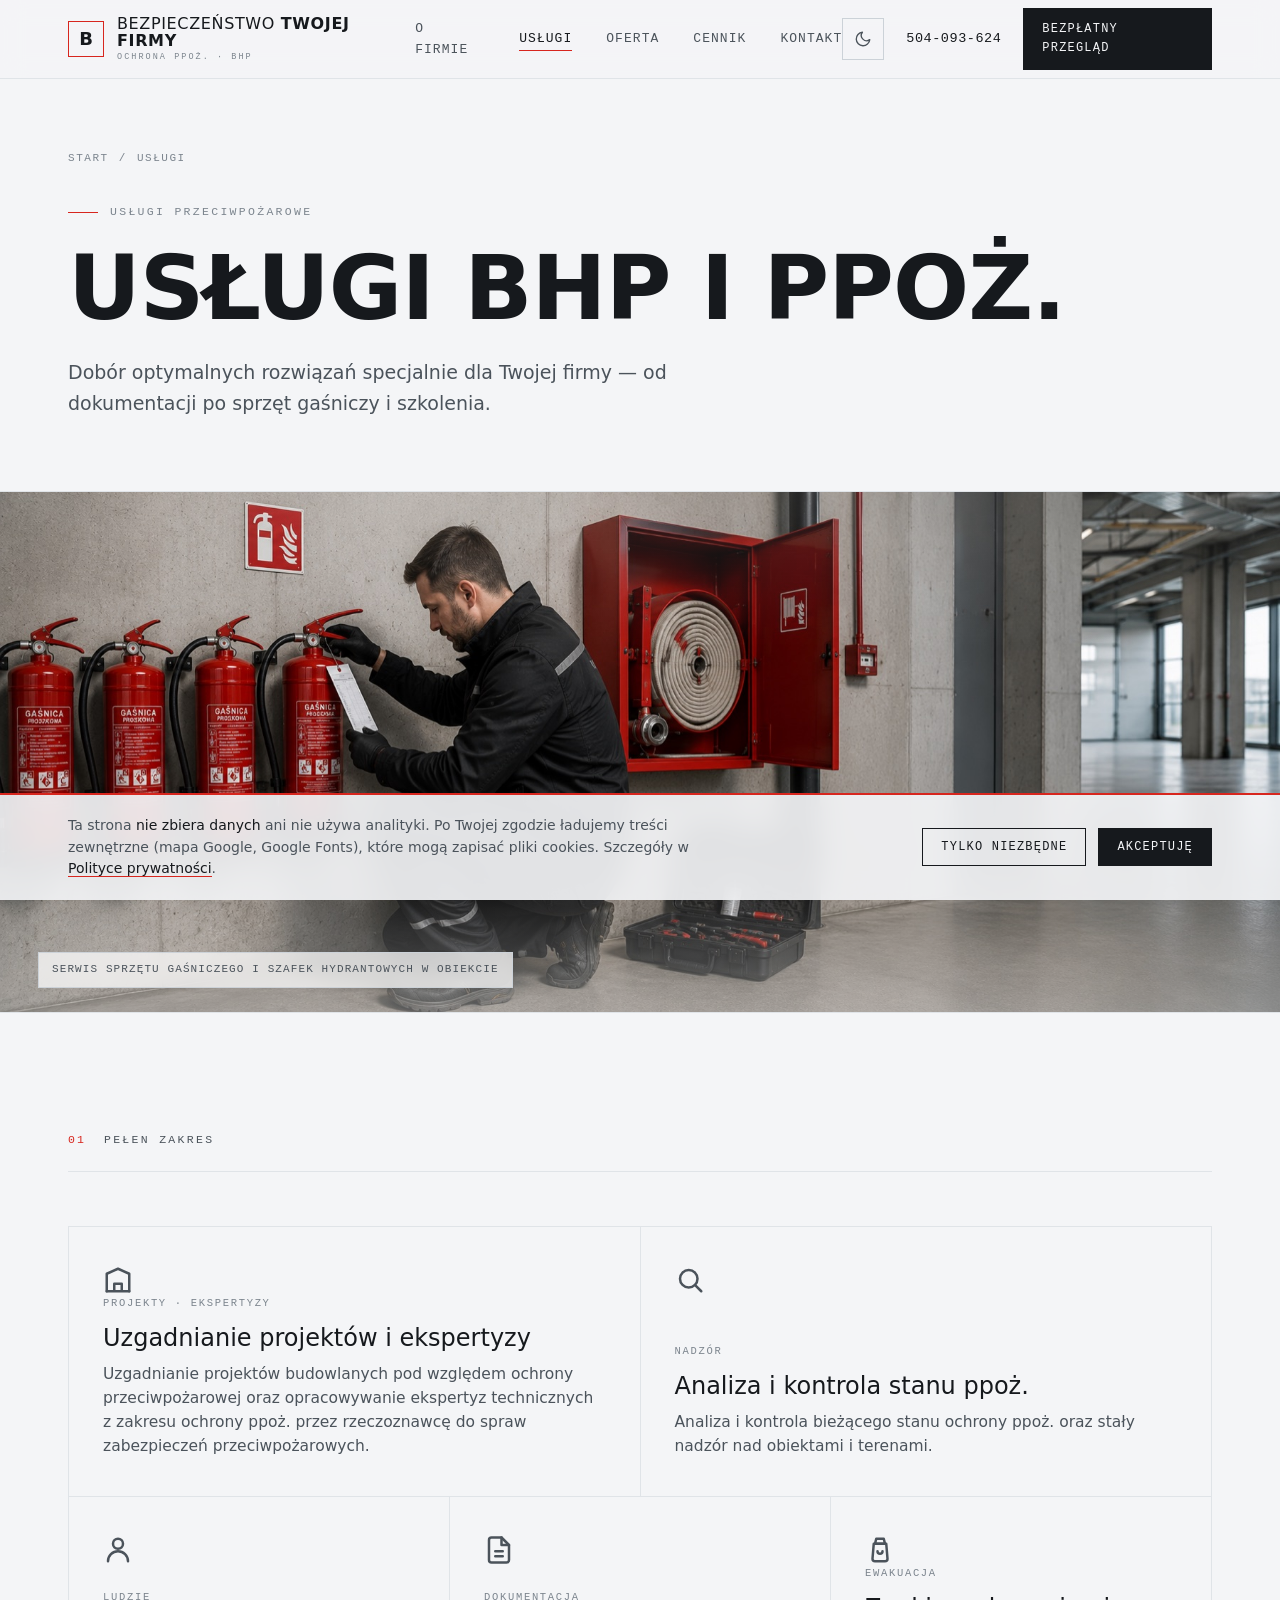
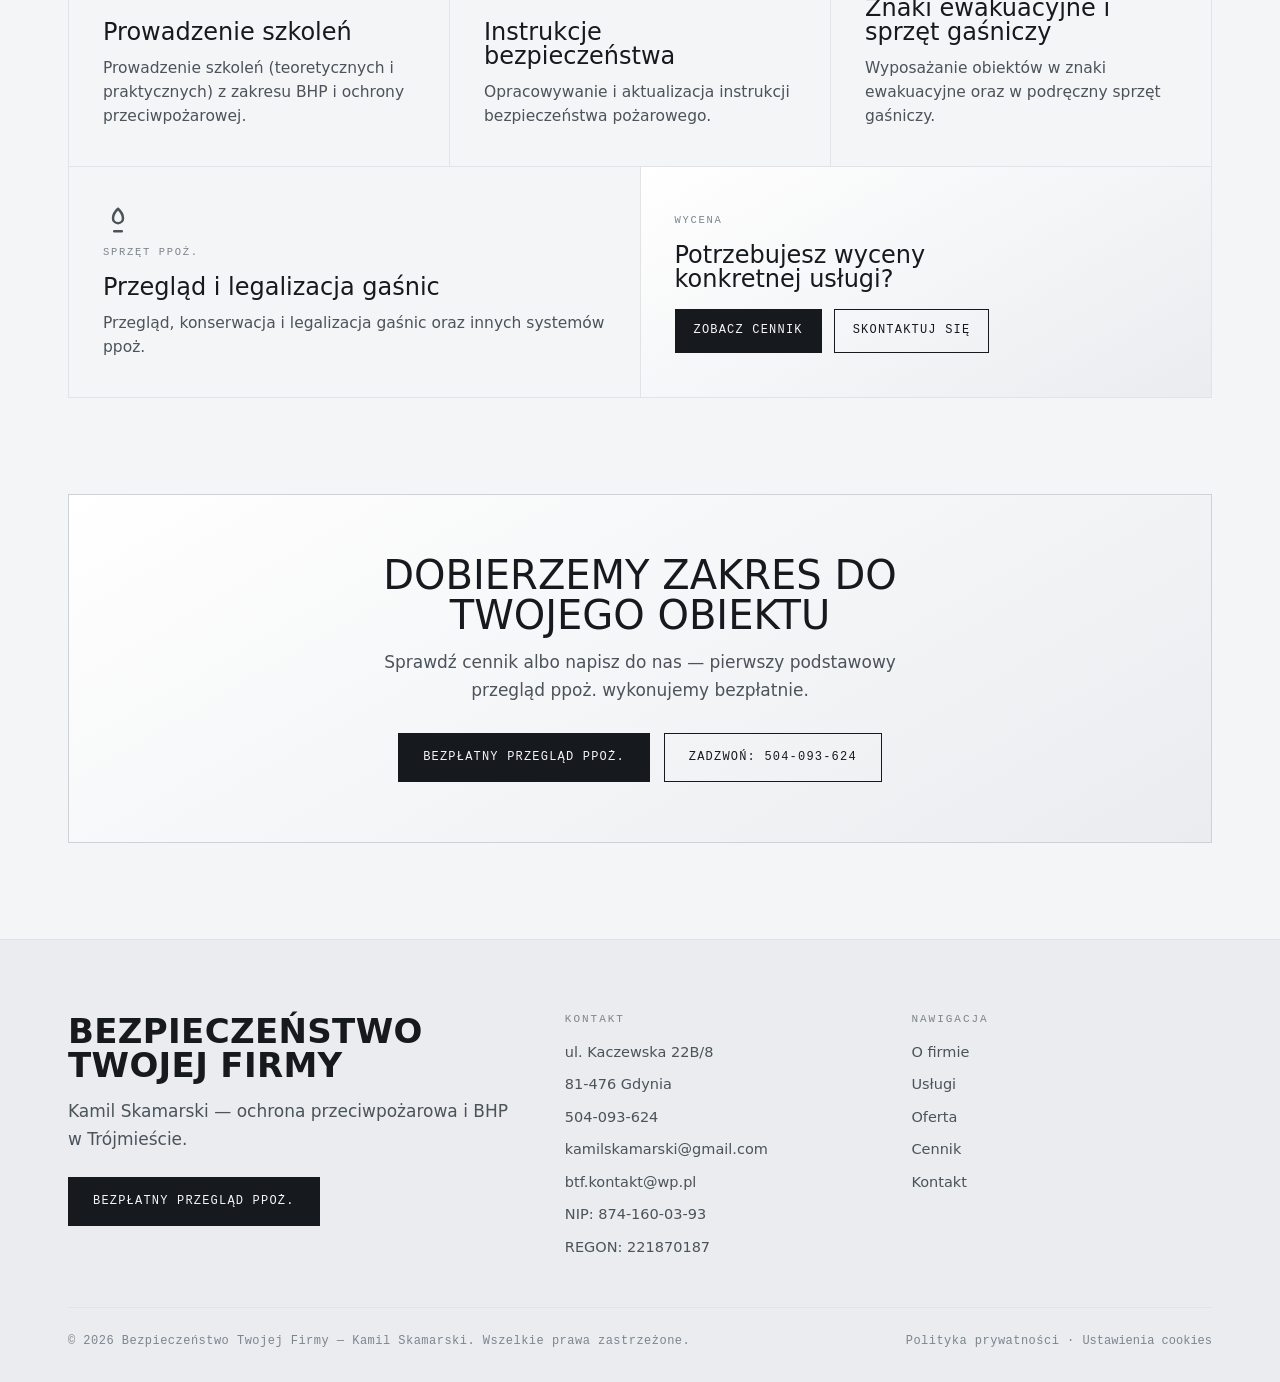
<file: uslugi.html>
<!doctype html>
<html lang="pl" data-theme="light">
<head>
<meta charset="utf-8">
<meta name="viewport" content="width=device-width, initial-scale=1">
<title>Usługi ppoż. i BHP — BTF Bezpieczeństwo Twojej Firmy</title>
<meta name="description" content="Zakres usług BTF: uzgadnianie projektów, analiza i kontrola stanu ppoż., szkolenia, instrukcje bezpieczeństwa pożarowego, znaki ewakuacyjne, przegląd i legalizacja gaśnic.">
<link rel="canonical" href="https://btf-gdynia.pl/uslugi.html">
<link rel="icon" href="assets/img/favicon.svg" type="image/svg+xml">
<meta property="og:title" content="Usługi ppoż. i BHP — BTF">
<meta property="og:description" content="Pełny zakres ochrony przeciwpożarowej i BHP dla firm w Trójmieście.">
<meta property="og:type" content="website">
<meta property="og:url" content="https://btf-gdynia.pl/uslugi.html">
<meta property="og:image" content="assets/img/og-default.jpg">
<script>(function(){try{var t=localStorage.getItem('btf-theme'),d=t?t==='dark':matchMedia('(prefers-color-scheme:dark)').matches;if(d)document.documentElement.removeAttribute('data-theme');else document.documentElement.dataset.theme='light';}catch(e){}}())</script>
<link rel="stylesheet" href="assets/css/carbon.css">
</head>
<body>
<a class="skip-link" href="#main">Przejdź do treści</a>
<header class="site always" id="hd">
  <div class="wrap nav">
    <a class="brand" href="index.html" aria-label="Bezpieczeństwo Twojej Firmy — strona główna">
      <span class="mk">B</span>
      <span class="bn">Bezpieczeństwo <b>Twojej Firmy</b><small>Ochrona ppoż. · BHP</small></span>
    </a>
    <nav aria-label="Menu główne"><ul>
      <li><a href="index.html">O firmie</a></li>
      <li><a href="uslugi.html" aria-current="page">Usługi</a></li>
      <li><a href="oferta.html">Oferta</a></li>
      <li><a href="cennik.html">Cennik</a></li>
      <li><a href="kontakt.html">Kontakt</a></li>
    </ul></nav>
    <div class="nav-r">
      <a class="phone" href="tel:+48504093624">504-093-624</a>
      <a class="btn btn--sm" href="oferta.html#bezplatny-przeglad">Bezpłatny przegląd</a>
      <button class="navtoggle" aria-label="Menu" aria-expanded="false" aria-controls="mnav">
        <svg width="22" height="22" viewBox="0 0 22 22" fill="none" stroke="currentColor" stroke-width="2" stroke-linecap="round"><path d="M3 6h16M3 11h16M3 16h16"/></svg>
      </button>
    </div>
  </div>
</header>
<div class="mobile-nav" id="mnav">
  <ul>
    <li><a href="index.html">O firmie</a></li>
    <li><a href="uslugi.html" aria-current="page">Usługi</a></li>
    <li><a href="oferta.html">Oferta</a></li>
    <li><a href="cennik.html">Cennik</a></li>
    <li><a href="kontakt.html">Kontakt</a></li>
    <li><a class="btn" href="oferta.html#bezplatny-przeglad">Bezpłatny przegląd ppoż.</a></li>
  </ul>
</div>

<main id="main">
  <section class="phero">
    <div class="wrap">
      <nav class="crumb" aria-label="Ścieżka"><a href="index.html">Start</a><span>/</span><span>Usługi</span></nav>
      <span class="mono ey">Usługi przeciwpożarowe</span>
      <h1>Usługi BHP i ppoż.</h1>
      <p class="lead pad-b">Dobór optymalnych rozwiązań specjalnie dla Twojej firmy — od dokumentacji po sprzęt gaśniczy i szkolenia.</p>
    </div>
  </section>

  <figure class="banner">
    <img src="assets/img/uslugi.jpg" alt="Technik BTF serwisuje rząd gaśnic i szafkę hydrantową w obiekcie przemysłowym">
    <figcaption>Serwis sprzętu gaśniczego i szafek hydrantowych w obiekcie</figcaption>
  </figure>

  <section><div class="wrap pad">
    <div class="sec-head reveal"><span class="no">01</span><span class="ttl">Pełen zakres</span></div>
    <div class="cards reveal">
      <article class="sp3">
        <span class="ic" aria-hidden="true"><svg viewBox="0 0 24 24" fill="none" stroke="currentColor" stroke-width="2" stroke-linecap="round" stroke-linejoin="round"><path d="M3 21V7l9-4 9 4v14"/><path d="M3 21h18M9 21v-6h6v6"/></svg></span>
        <span class="tag">Projekty · Ekspertyzy</span>
        <h2>Uzgadnianie projektów i ekspertyzy</h2>
        <p>Uzgadnianie projektów budowlanych pod względem ochrony przeciwpożarowej oraz opracowywanie ekspertyz technicznych z zakresu ochrony ppoż. przez rzeczoznawcę do spraw zabezpieczeń przeciwpożarowych.</p>
      </article>
      <article class="sp3">
        <span class="ic" aria-hidden="true"><svg viewBox="0 0 24 24" fill="none" stroke="currentColor" stroke-width="2" stroke-linecap="round" stroke-linejoin="round"><circle cx="11" cy="11" r="7"/><path d="m21 21-4.3-4.3"/></svg></span>
        <span class="tag">Nadzór</span>
        <h2>Analiza i kontrola stanu ppoż.</h2>
        <p>Analiza i kontrola bieżącego stanu ochrony ppoż. oraz stały nadzór nad obiektami i terenami.</p>
      </article>
      <article class="sp2">
        <span class="ic" aria-hidden="true"><svg viewBox="0 0 24 24" fill="none" stroke="currentColor" stroke-width="2" stroke-linecap="round" stroke-linejoin="round"><path d="M16 7a4 4 0 1 1-8 0 4 4 0 0 1 8 0Z"/><path d="M4 21a8 8 0 0 1 16 0"/></svg></span>
        <span class="tag">Ludzie</span>
        <h2>Prowadzenie szkoleń</h2>
        <p>Prowadzenie szkoleń (teoretycznych i praktycznych) z zakresu BHP i ochrony przeciwpożarowej.</p>
      </article>
      <article class="sp2">
        <span class="ic" aria-hidden="true"><svg viewBox="0 0 24 24" fill="none" stroke="currentColor" stroke-width="2" stroke-linecap="round" stroke-linejoin="round"><path d="M14 2H6a2 2 0 0 0-2 2v16a2 2 0 0 0 2 2h12a2 2 0 0 0 2-2V8Z"/><path d="M14 2v6h6M9 13h6M9 17h6"/></svg></span>
        <span class="tag">Dokumentacja</span>
        <h2>Instrukcje bezpieczeństwa</h2>
        <p>Opracowywanie i aktualizacja instrukcji bezpieczeństwa pożarowego.</p>
      </article>
      <article class="sp2">
        <span class="ic" aria-hidden="true"><svg viewBox="0 0 24 24" fill="none" stroke="currentColor" stroke-width="2" stroke-linecap="round" stroke-linejoin="round"><path d="M9 3h6l1 4H8l1-4Z"/><path d="M7 7h10l1 12a2 2 0 0 1-2 2H8a2 2 0 0 1-2-2L7 7Z"/><path d="M14 13a2 2 0 1 1-4 0"/></svg></span>
        <span class="tag">Ewakuacja</span>
        <h2>Znaki ewakuacyjne i sprzęt gaśniczy</h2>
        <p>Wyposażanie obiektów w znaki ewakuacyjne oraz w podręczny sprzęt gaśniczy.</p>
      </article>
      <article class="sp3">
        <span class="ic" aria-hidden="true"><svg viewBox="0 0 24 24" fill="none" stroke="currentColor" stroke-width="2" stroke-linecap="round" stroke-linejoin="round"><path d="M12 3c2.5 2.4 4 5 4 7.5a4 4 0 0 1-8 0C8 8 9.5 5.4 12 3Z"/><path d="M9 21h6"/></svg></span>
        <span class="tag">Sprzęt ppoż.</span>
        <h2>Przegląd i legalizacja gaśnic</h2>
        <p>Przegląd, konserwacja i legalizacja gaśnic oraz innych systemów ppoż.</p>
      </article>
      <article class="sp3" style="background:linear-gradient(150deg,var(--raise),var(--bg-2));justify-content:center">
        <span class="tag">Wycena</span>
        <h2 style="margin-bottom:18px">Potrzebujesz wyceny<br>konkretnej usługi?</h2>
        <div style="display:flex;gap:12px;flex-wrap:wrap"><a class="btn btn--sm" href="cennik.html">Zobacz cennik</a><a class="btn btn--ghost btn--sm" href="kontakt.html">Skontaktuj się</a></div>
      </article>
    </div>
  </div></section>

  <section><div class="wrap" style="padding-bottom:96px">
    <div class="ctaband reveal">
      <h2>Dobierzemy zakres do Twojego obiektu</h2>
      <p>Sprawdź cennik albo napisz do nas — pierwszy podstawowy przegląd ppoż. wykonujemy bezpłatnie.</p>
      <div class="ctarow"><a class="btn" href="oferta.html#bezplatny-przeglad">Bezpłatny przegląd ppoż.</a><a class="btn btn--ghost" href="tel:+48504093624">Zadzwoń: 504-093-624</a></div>
    </div>
  </div></section>
</main>

<footer class="site">
  <div class="wrap">
    <div class="fgrid">
      <div>
        <h2>Bezpieczeństwo<br>Twojej Firmy</h2>
        <p class="tag">Kamil Skamarski — ochrona przeciwpożarowa i BHP w Trójmieście.</p>
        <a class="btn" href="oferta.html#bezplatny-przeglad">Bezpłatny przegląd ppoż.</a>
      </div>
      <div>
        <h3>Kontakt</h3>
        <ul>
          <li>ul. Kaczewska 22B/8</li><li>81-476 Gdynia</li>
          <li><a href="tel:+48504093624">504-093-624</a></li>
          <li><a href="mailto:kamilskamarski@gmail.com">kamilskamarski@gmail.com</a></li>
          <li><a href="mailto:btf.kontakt@wp.pl">btf.kontakt@wp.pl</a></li>
          <li>NIP: 874-160-03-93</li><li>REGON: 221870187</li>
        </ul>
      </div>
      <div>
        <h3>Nawigacja</h3>
        <ul>
          <li><a href="index.html">O firmie</a></li><li><a href="uslugi.html">Usługi</a></li>
          <li><a href="oferta.html">Oferta</a></li><li><a href="cennik.html">Cennik</a></li><li><a href="kontakt.html">Kontakt</a></li>
        </ul>
      </div>
    </div>
    <p class="fmeta"><span>© 2026 Bezpieczeństwo Twojej Firmy — Kamil Skamarski. Wszelkie prawa zastrzeżone.</span><span><a href="polityka-prywatnosci.html">Polityka prywatności</a> · <button type="button" data-cookie-settings>Ustawienia cookies</button></span></p>
  </div>
</footer>
<script src="assets/js/carbon-nav.js" defer></script>
<script src="assets/js/consent.js" defer></script>
</body>
</html>
</file>
<file: assets/css/carbon.css>
/* ===========================================================================
   BTF — "Carbon" — wspólny arkusz stylów dla całej witryny.
   Ciemny, kinowy kierunek: węgiel + kość, kondensowany Oswald, etykiety mono.
   Jasny motyw przez :root[data-theme="light"] (przełącznik w nagłówku).
   =========================================================================== */
/* Web fonts (Google Fonts) are injected by assets/js/consent.js ONLY after the
   user accepts cookies/third-party content. Fallback system fonts before that. */

:root{
  --bg:#0d0f12; --bg-2:#14171c; --panel:#181c22; --raise:#1d222a;
  --bone:#eef0f2; --bone-2:#aab1ba; --bone-3:#6c747e;
  --line:#262b33; --line-2:#333a44;
  --disp:"Oswald",system-ui,sans-serif;
  --mono:"IBM Plex Mono",ui-monospace,monospace;
  --sans:"IBM Plex Sans",system-ui,sans-serif;
  --accent:#E5392B;        /* ppoż. red — akcent sygnałowy na ciemnym tle */
  --accent-2:#ff5947;      /* jaśniejszy wariant na hover/tekst */
  /* nakładki na zdjęcia (zmienne, by przełączać motyw) */
  --banner-top:rgba(13,15,18,.5); --banner-bot:rgba(13,15,18,.65);
  --cap-bg:rgba(13,15,18,.55);
  --hero-grad:linear-gradient(100deg,rgba(13,15,18,.94) 0%,rgba(13,15,18,.78) 34%,rgba(13,15,18,.28) 62%,rgba(13,15,18,.55) 100%);
  --hero-fade:linear-gradient(transparent 60%,rgba(13,15,18,.9));
  --wrap:1220px;
}
/* ---- Jasny motyw (przełącznik w nagłówku) ---- */
:root[data-theme="light"]{
  --bg:#f4f5f7; --bg-2:#eaecef; --panel:#ffffff; --raise:#ffffff;
  --bone:#16191d; --bone-2:#4b535b; --bone-3:#7c858e;
  --line:#e0e4e8; --line-2:#ccd2d8;
  --accent:#D7261E; --accent-2:#b51c15;
  --banner-top:rgba(244,245,247,.12); --banner-bot:rgba(244,245,247,.38);
  --cap-bg:rgba(255,255,255,.74);
  --hero-grad:linear-gradient(100deg,rgba(244,245,247,.95) 0%,rgba(244,245,247,.8) 34%,rgba(244,245,247,.28) 62%,rgba(244,245,247,.58) 100%);
  --hero-fade:linear-gradient(transparent 55%,rgba(244,245,247,.94));
}
:root[data-theme="light"] body{ -webkit-font-smoothing:auto; }
::selection{background:var(--accent);color:#fff}
*{box-sizing:border-box;margin:0;padding:0}
html{scroll-behavior:smooth}
body{background:var(--bg);color:var(--bone);font-family:var(--sans);line-height:1.62;font-size:17px;-webkit-font-smoothing:antialiased}
a{color:inherit;text-decoration:none}
img{display:block;max-width:100%}
.wrap{max-width:var(--wrap);margin:0 auto;padding:0 38px}
.mono{font-family:var(--mono);text-transform:uppercase;letter-spacing:.2em;font-size:11.5px;color:var(--bone-3)}
h1,h2,h3{font-family:var(--disp);font-weight:500;line-height:1;letter-spacing:.005em;text-transform:uppercase}
.skip-link{position:absolute;left:-9999px;top:0;background:var(--bone);color:var(--bg);padding:10px 16px;z-index:100;font-family:var(--mono);font-size:12px}
.skip-link:focus{left:12px;top:12px}

/* ---- Header ---- */
header.site{position:fixed;top:0;left:0;right:0;z-index:50;border-bottom:1px solid transparent;transition:.25s}
header.site.solid,header.site.always{background:color-mix(in srgb,var(--bg) 82%,transparent);backdrop-filter:blur(12px);border-color:var(--line)}
.nav{display:flex;align-items:center;justify-content:space-between;height:78px}
.brand{display:flex;align-items:center;gap:13px}
.brand .mk{width:36px;height:36px;border:1.5px solid var(--accent);color:var(--bone);display:grid;place-items:center;font-family:var(--disp);font-weight:600;font-size:18px;flex:none}
.brand .bn{font-family:var(--disp);text-transform:uppercase;font-weight:500;font-size:16px;letter-spacing:.04em;line-height:1.05}
.brand .bn b{font-weight:700}
.brand .bn small{display:block;font-family:var(--mono);font-size:8.5px;letter-spacing:.24em;color:var(--bone-3);margin-top:4px;text-transform:uppercase}
.nav nav ul{display:flex;gap:34px;list-style:none;align-items:center;font-size:13px;text-transform:uppercase;letter-spacing:.08em;font-family:var(--mono)}
.nav nav a{color:var(--bone-2);padding:4px 0;border-bottom:1px solid transparent;transition:.2s}
.nav nav a:hover{color:var(--bone)}
.nav nav a[aria-current="page"]{color:var(--bone);border-bottom-color:var(--accent)}
.nav-r{display:flex;align-items:center;gap:22px}
.phone{font-family:var(--mono);font-size:13.5px;letter-spacing:.04em;white-space:nowrap}
.btn{display:inline-flex;align-items:center;gap:9px;font-family:var(--mono);font-size:12px;letter-spacing:.1em;text-transform:uppercase;padding:14px 24px;border:1px solid var(--bone);background:var(--bone);color:var(--bg);transition:.2s;font-weight:500;cursor:pointer}
.btn:hover{background:transparent;color:var(--bone)}
.btn--ghost{background:transparent;color:var(--bone)}
.btn--ghost:hover{background:var(--bone);color:var(--bg)}
.btn--sm{padding:11px 18px}
.navtoggle{display:none;background:none;border:1px solid var(--line-2);color:var(--bone);width:44px;height:44px;align-items:center;justify-content:center;cursor:pointer}
.theme-toggle{background:none;border:1px solid var(--line-2);color:var(--bone-2);width:42px;height:42px;display:inline-flex;align-items:center;justify-content:center;cursor:pointer;transition:.2s;flex:none}
.theme-toggle:hover{color:var(--bone);border-color:var(--bone-3)}
.theme-toggle svg{width:18px;height:18px}
@media(max-width:940px){
  .nav nav,.nav .phone{display:none}
  .nav-r .btn--sm{display:none}        /* header CTA lives in the mobile menu */
  .navtoggle{display:inline-flex}
  .mobile-nav{position:fixed;inset:78px 0 auto 0;background:var(--bg-2);border-bottom:1px solid var(--line);z-index:49;transform:translateY(-12px);opacity:0;pointer-events:none;transition:.22s}
  .mobile-nav.open{transform:none;opacity:1;pointer-events:auto}
  .mobile-nav ul{list-style:none;padding:14px 38px 26px;display:grid;gap:4px}
  .mobile-nav a{display:block;padding:14px 0;font-family:var(--mono);text-transform:uppercase;letter-spacing:.1em;font-size:14px;color:var(--bone-2);border-bottom:1px solid var(--line)}
  .mobile-nav a[aria-current="page"]{color:var(--bone);box-shadow:inset 3px 0 0 var(--accent);padding-left:12px}
  .mobile-nav .btn{width:100%;justify-content:center;margin-top:16px}
}
.mobile-nav{display:none}
@media(max-width:940px){.mobile-nav{display:block}}

/* ---- Generic section scaffold ---- */
section{position:relative}
.pad{padding-block:96px}      /* vertical only — keep .wrap's horizontal padding */
.pad-s{padding-block:64px}
.sec-head{display:flex;align-items:center;gap:18px;padding:22px 0;border-bottom:1px solid var(--line);margin-bottom:54px}
.sec-head .no{font-family:var(--mono);font-size:11.5px;color:var(--accent);letter-spacing:.18em}
.sec-head .ttl{font-family:var(--mono);font-size:11.5px;text-transform:uppercase;letter-spacing:.2em;color:var(--bone-2)}

/* ---- Page hero (subpages) ---- */
.phero{padding-top:150px;padding-bottom:18px;border-bottom:1px solid var(--line)}
.phero .crumb{font-family:var(--mono);font-size:11px;letter-spacing:.14em;text-transform:uppercase;color:var(--bone-3);margin-bottom:26px;display:flex;gap:10px;align-items:center}
.phero .crumb a:hover{color:var(--bone)}
.phero .ey{display:inline-flex;align-items:center;gap:12px;margin-bottom:22px}
.phero .ey::before{content:"";width:30px;height:1px;background:var(--accent)}
.phero h1{font-size:clamp(44px,7vw,96px);font-weight:600;letter-spacing:-.01em;margin-bottom:24px}
.phero .lead{font-size:19px;color:var(--bone-2);max-width:54ch}
.phero .pad-b{padding-bottom:54px}

/* ---- Full-bleed banner image ---- */
.banner{position:relative;overflow:hidden;border-bottom:1px solid var(--line);background:var(--bg-2)}
.banner img{width:100%;height:clamp(280px,42vw,520px);object-fit:cover;display:block}
.banner.slim img{height:clamp(200px,26vw,320px)}
.banner::after{content:"";position:absolute;inset:0;background:linear-gradient(180deg,var(--banner-top),transparent 30%,transparent 70%,var(--banner-bot));pointer-events:none}
.banner figcaption{position:absolute;left:38px;bottom:24px;z-index:2;font-family:var(--mono);font-size:11px;letter-spacing:.1em;text-transform:uppercase;color:var(--bone-2);background:var(--cap-bg);backdrop-filter:blur(6px);padding:8px 13px;border:1px solid var(--line-2);max-width:70%}

/* ---- Cards grid (services / why) ---- */
.cards{display:grid;grid-template-columns:repeat(6,1fr);gap:1px;background:var(--line);border:1px solid var(--line)}
.cards article{background:var(--bg);padding:38px 34px;display:flex;flex-direction:column;min-height:230px}
.cards article .ic{width:30px;height:30px;color:var(--bone-2);margin-bottom:auto}
.cards article .ic svg{width:100%;height:100%}
.cards .tag{font-family:var(--mono);font-size:10.5px;letter-spacing:.16em;text-transform:uppercase;color:var(--bone-3);margin-bottom:14px}
.cards h2,.cards h3{font-size:24px;font-weight:500;letter-spacing:0;margin-bottom:12px;text-transform:none}
.cards p{color:var(--bone-2);font-size:15.5px;line-height:1.55}
.cards .sp2{grid-column:span 2}.cards .sp3{grid-column:span 3}.cards .sp4{grid-column:span 4}.cards .sp6{grid-column:span 6}
@media(max-width:840px){.cards{grid-template-columns:1fr}.cards .sp2,.cards .sp3,.cards .sp4,.cards .sp6{grid-column:span 1}}

/* ---- About / media split ---- */
.about{display:grid;grid-template-columns:.85fr 1.15fr;gap:64px;align-items:start}
.about h2{font-size:clamp(34px,4.6vw,60px);font-weight:500;letter-spacing:-.005em;line-height:1.02}
.about .body{display:grid;gap:20px;color:var(--bone-2);font-size:18px}
.about .body b{color:var(--bone);font-weight:500}
@media(max-width:840px){.about{grid-template-columns:1fr;gap:26px}}

.split{display:grid;grid-template-columns:minmax(0,1fr) minmax(0,1fr);gap:0;border:1px solid var(--line)}
.split>*{min-width:0}
.split .media{position:relative;overflow:hidden;background:var(--bg-2);min-height:420px}
.split .media img{width:100%;height:100%;object-fit:cover;position:absolute;inset:0}
.split .panel{padding:54px 46px;display:flex;flex-direction:column;justify-content:center;border-left:1px solid var(--line)}
.split .panel h2{font-size:clamp(24px,2.6vw,34px);font-weight:500;letter-spacing:0;text-transform:none;line-height:1.12;margin-bottom:20px}
.split .panel p{color:var(--bone-2);margin-bottom:16px}
.split .panel .free{color:var(--bone);font-weight:500;border-bottom:2px solid var(--accent)}
@media(max-width:820px){.split{grid-template-columns:minmax(0,1fr)}.split .media{min-height:300px;position:relative}.split .media img{position:absolute}.split .panel{border-left:none;border-top:1px solid var(--line)}}

/* ---- Service rows (list style) ---- */
.rows{border-top:1px solid var(--line)}
.rows .row{display:grid;grid-template-columns:60px 1fr 1.3fr auto;gap:32px;align-items:center;padding:30px 8px;border-bottom:1px solid var(--line);transition:.2s}
.rows .row:hover{background:var(--bg-2);padding-left:20px;padding-right:20px;box-shadow:inset 3px 0 0 var(--accent)}
.rows .rn{font-family:var(--mono);font-size:13px;color:var(--bone-3)}
.rows h3{font-size:30px;font-weight:500;letter-spacing:0}
.rows .desc{color:var(--bone-2);font-size:15.5px;max-width:46ch}
.rows .tag{font-family:var(--mono);font-size:10.5px;text-transform:uppercase;letter-spacing:.16em;color:var(--bone-3);white-space:nowrap}
@media(max-width:840px){.rows .row{grid-template-columns:40px 1fr;gap:8px 18px}.rows .desc,.rows .tag{grid-column:2}}

/* ---- Numbered zakres list ---- */
.zakres{list-style:none;counter-reset:z;display:grid;grid-template-columns:1fr 1fr;gap:0;border:1px solid var(--line)}
.zakres li{counter-increment:z;display:grid;grid-template-columns:auto 1fr;gap:20px;align-items:baseline;padding:24px 28px;border-bottom:1px solid var(--line);border-right:1px solid var(--line)}
.zakres li:nth-child(2n){border-right:none}
.zakres li::before{content:counter(z,decimal-leading-zero);font-family:var(--disp);font-weight:600;font-size:26px;color:var(--bone-3);line-height:1}
.zakres li span{color:var(--bone);font-size:16.5px}
@media(max-width:760px){.zakres{grid-template-columns:1fr}.zakres li{border-right:none}}

/* ---- Steps ---- */
.steps{counter-reset:s;display:grid;gap:0}
.steps .st{counter-increment:s;display:grid;grid-template-columns:auto 1fr;gap:26px;padding:28px 0;border-top:1px solid var(--line);align-items:start}
.steps .st:last-child{border-bottom:1px solid var(--line)}
.steps .st .n{font-family:var(--disp);font-weight:600;font-size:42px;color:var(--bone-3);line-height:.9}
.steps .st .n::before{content:"0" counter(s)}
.steps h3{font-size:22px;font-weight:500;margin-bottom:6px}
.steps p{color:var(--bone-2);font-size:15.5px}

/* ---- Seal / free review block ---- */
.proc{display:grid;grid-template-columns:1.3fr .9fr;gap:60px;align-items:center}
.seal{border:1px solid var(--line-2);background:linear-gradient(160deg,var(--raise),var(--bg-2));padding:46px 38px;text-align:center}
.seal .lab{font-family:var(--mono);letter-spacing:.22em;text-transform:uppercase;font-size:12px;color:var(--bone-2)}
.seal .big{font-family:var(--disp);font-weight:600;font-size:104px;line-height:.92;letter-spacing:-.01em;margin:14px 0 6px;color:var(--accent)}
.seal .free{font-family:var(--mono);letter-spacing:.34em;text-transform:uppercase;font-size:13px;color:var(--bone-2);border-top:1px solid var(--line-2);padding-top:18px;margin:18px 0 26px}
.seal .btn{width:100%;justify-content:center}
@media(max-width:840px){.proc{grid-template-columns:1fr;gap:32px}}

/* ---- Logos strip ---- */
.logos{border-top:1px solid var(--line);border-bottom:1px solid var(--line);background:var(--bg-2)}
.logos .wrap{padding:28px 38px;display:flex;align-items:center;gap:40px;flex-wrap:wrap}
.logos ul{list-style:none;display:flex;flex-wrap:wrap;gap:14px 34px}
.logos li{font-family:var(--disp);text-transform:uppercase;font-weight:400;letter-spacing:.04em;font-size:18px;color:var(--bone-2)}

/* ---- CTA band ---- */
.ctaband{border:1px solid var(--line-2);background:linear-gradient(150deg,var(--raise),var(--bg-2));padding:60px 52px;text-align:center}
.ctaband h2{font-size:clamp(26px,3.2vw,40px);font-weight:500;letter-spacing:0;margin-bottom:14px;max-width:24ch;margin-inline:auto}
.ctaband p{color:var(--bone-2);max-width:48ch;margin:0 auto 28px}
.ctarow{display:flex;gap:14px;justify-content:center;flex-wrap:wrap}

/* ---- Price tables ---- */
.price-block{margin-top:64px}
.price-block .ph{display:flex;align-items:baseline;gap:16px;border-bottom:1px solid var(--line);padding-bottom:16px;margin-bottom:0}
.price-block .ph h2{font-size:clamp(26px,3vw,38px);font-weight:500;letter-spacing:0;text-transform:none}
.price-block .ph .pn{font-family:var(--mono);font-size:11.5px;color:var(--bone-3);letter-spacing:.18em}
.ptable{width:100%;border-collapse:collapse;font-size:15.5px}
.ptable th{font-family:var(--mono);text-transform:uppercase;letter-spacing:.12em;font-size:10.5px;color:var(--bone-3);font-weight:500;text-align:left;padding:18px 16px;border-bottom:1px solid var(--line-2)}
.ptable td{padding:16px 16px;border-bottom:1px solid var(--line);color:var(--bone-2)}
.ptable tbody tr{transition:background .15s}
.ptable tbody tr:hover{background:var(--bg-2)}
.ptable td:first-child,.ptable th:first-child{color:var(--bone-3);font-family:var(--mono);width:54px;font-size:13px}
.ptable .col-price{text-align:right;color:var(--bone);font-family:var(--mono);white-space:nowrap;font-size:14px}
.ptable td.col-price{font-variant-numeric:tabular-nums}
.ptable tfoot td{color:var(--bone-3);font-family:var(--mono);font-size:11px;letter-spacing:.06em;border-bottom:none;padding-top:16px}
.ptable .free-cell{color:var(--accent)!important}
@media(max-width:640px){
  .ptable thead{display:none}
  .ptable,.ptable tbody,.ptable tr,.ptable td{display:block;width:100%}
  .ptable tr{border:1px solid var(--line);margin-bottom:10px;padding:8px 4px}
  .ptable td{border-bottom:1px solid var(--line);display:flex;justify-content:space-between;gap:16px}
  .ptable td::before{content:attr(data-label);font-family:var(--mono);font-size:10px;letter-spacing:.1em;text-transform:uppercase;color:var(--bone-3)}
  .ptable td:first-child{display:none}
  .ptable .col-price{text-align:right}
  .ptable tfoot td{display:block}
}

/* ---- Contact card ---- */
.contact-card{padding:54px 46px;display:flex;flex-direction:column;justify-content:center;border-left:1px solid var(--line)}
.contact-card h2{font-size:24px;font-weight:500;letter-spacing:0;text-transform:none;line-height:1.15}
.contact-card .role{color:var(--bone-3);font-family:var(--mono);font-size:12px;letter-spacing:.06em;margin-top:8px;text-transform:uppercase}
.contact-card dl{display:grid;grid-template-columns:auto 1fr;gap:14px 24px;margin:30px 0;align-items:baseline}
.contact-card dt{font-family:var(--mono);font-size:10.5px;letter-spacing:.16em;text-transform:uppercase;color:var(--bone-3)}
.contact-card dd{color:var(--bone);font-size:16px;line-height:1.5}
.contact-card dd a:hover{border-bottom:1px solid var(--bone-2)}
@media(max-width:820px){.contact-card{border-left:none;border-top:1px solid var(--line)}}
/* mobile: stack label/value so long emails don't overflow the card */
@media(max-width:560px){
  .contact-card{padding:34px 24px}
  .contact-card dl{grid-template-columns:1fr;gap:3px 0;margin:26px 0}
  .contact-card dt{margin-top:12px}
  .contact-card dd{overflow-wrap:anywhere}
  .contact-card dt:first-of-type{margin-top:0}
}

/* ---- Map ---- */
.map{border:1px solid var(--line);background:var(--bg-2);aspect-ratio:21/8;display:grid;place-items:center;text-align:center;padding:30px;margin-top:64px}
.map p{color:var(--bone-2);max-width:48ch;margin-bottom:20px}
.map iframe{width:100%;height:100%;border:0;display:block}
.map.loaded{padding:0;display:block}

/* ---- Footer ---- */
footer.site{background:var(--bg-2);border-top:1px solid var(--line);padding:74px 0 30px}
.fgrid{display:grid;grid-template-columns:1.5fr 1fr 1fr;gap:46px;padding-bottom:48px;border-bottom:1px solid var(--line)}
footer.site h2{font-family:var(--disp);font-weight:600;font-size:34px;letter-spacing:.01em;line-height:1}
footer.site .tag{color:var(--bone-2);margin:16px 0 24px;max-width:26em}
footer.site h3{font-family:var(--mono);text-transform:uppercase;letter-spacing:.18em;font-size:11px;color:var(--bone-3);margin-bottom:16px}
footer.site ul{list-style:none;display:grid;gap:9px;font-size:14.5px;color:var(--bone-2)}
footer.site ul a:hover{color:var(--bone)}
.fmeta{padding-top:24px;font-family:var(--mono);font-size:12px;color:var(--bone-3);letter-spacing:.04em;display:flex;justify-content:space-between;flex-wrap:wrap;gap:10px}
.fmeta a:hover,.fmeta button:hover{color:var(--bone)}
.fmeta button{background:none;border:none;color:inherit;font:inherit;cursor:pointer;padding:0}
@media(max-width:840px){.fgrid{grid-template-columns:1fr;gap:28px}}

/* ---- Entrance animation (respects reduced motion) ---- */
@media(prefers-reduced-motion:no-preference){
  .reveal{opacity:0;transform:translateY(18px);transition:opacity .6s ease,transform .6s ease}
  .reveal.in{opacity:1;transform:none}
}

/* ---- Cookie consent banner ---- */
.consent{position:fixed;inset:auto 0 0 0;z-index:80;background:color-mix(in srgb,var(--bg) 92%,transparent);backdrop-filter:blur(12px);border-top:2px solid var(--accent)}
.consent[hidden]{display:none}
.consent__inner{max-width:var(--wrap);margin:0 auto;padding:20px 38px;display:flex;align-items:center;gap:26px;flex-wrap:wrap}
.consent__text{color:var(--bone-2);font-size:14px;max-width:74ch;line-height:1.55}
.consent__text b{color:var(--bone);font-weight:500}
.consent__text a{color:var(--bone);border-bottom:1px solid var(--accent)}
.consent__actions{display:flex;gap:12px;margin-left:auto;flex-wrap:wrap}
@media(max-width:560px){.consent__inner{padding:16px 20px;gap:14px}.consent__actions{margin-left:0;width:100%}.consent__actions .btn{flex:1;justify-content:center}}
</file>
